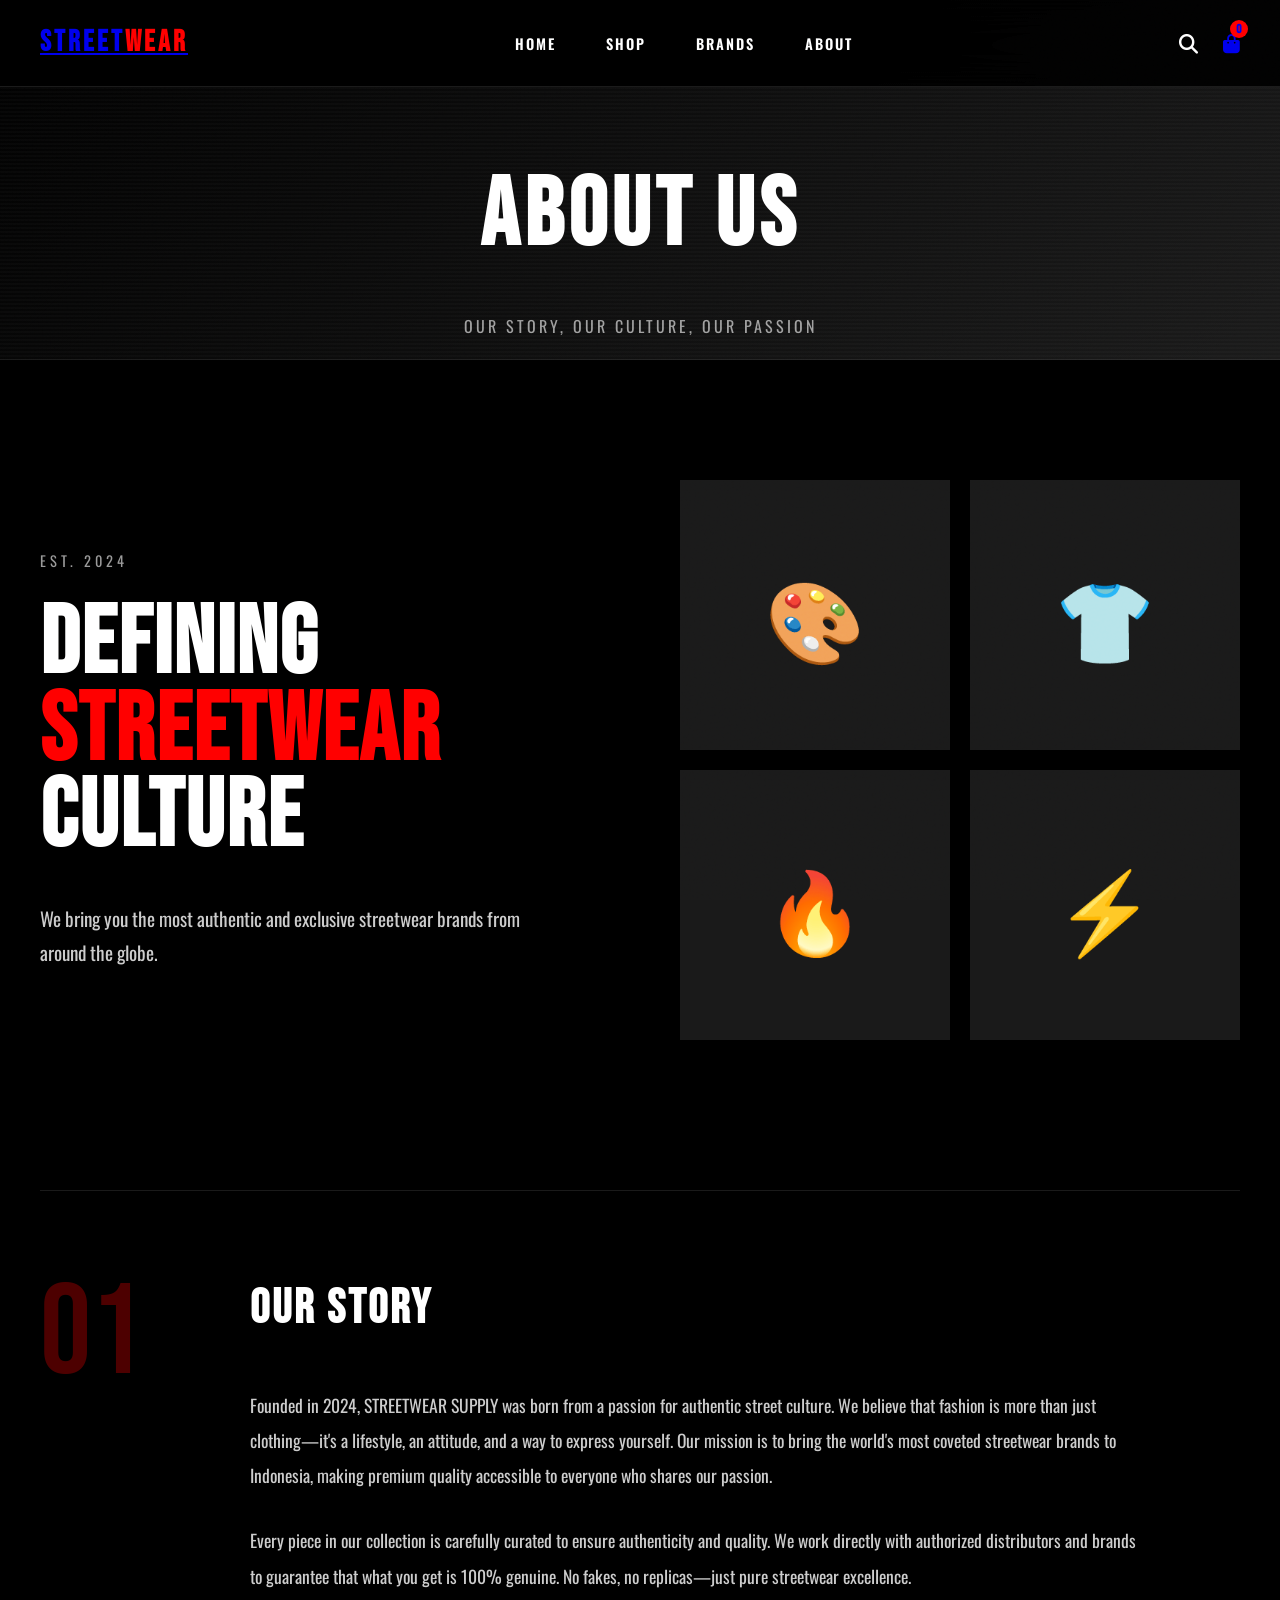
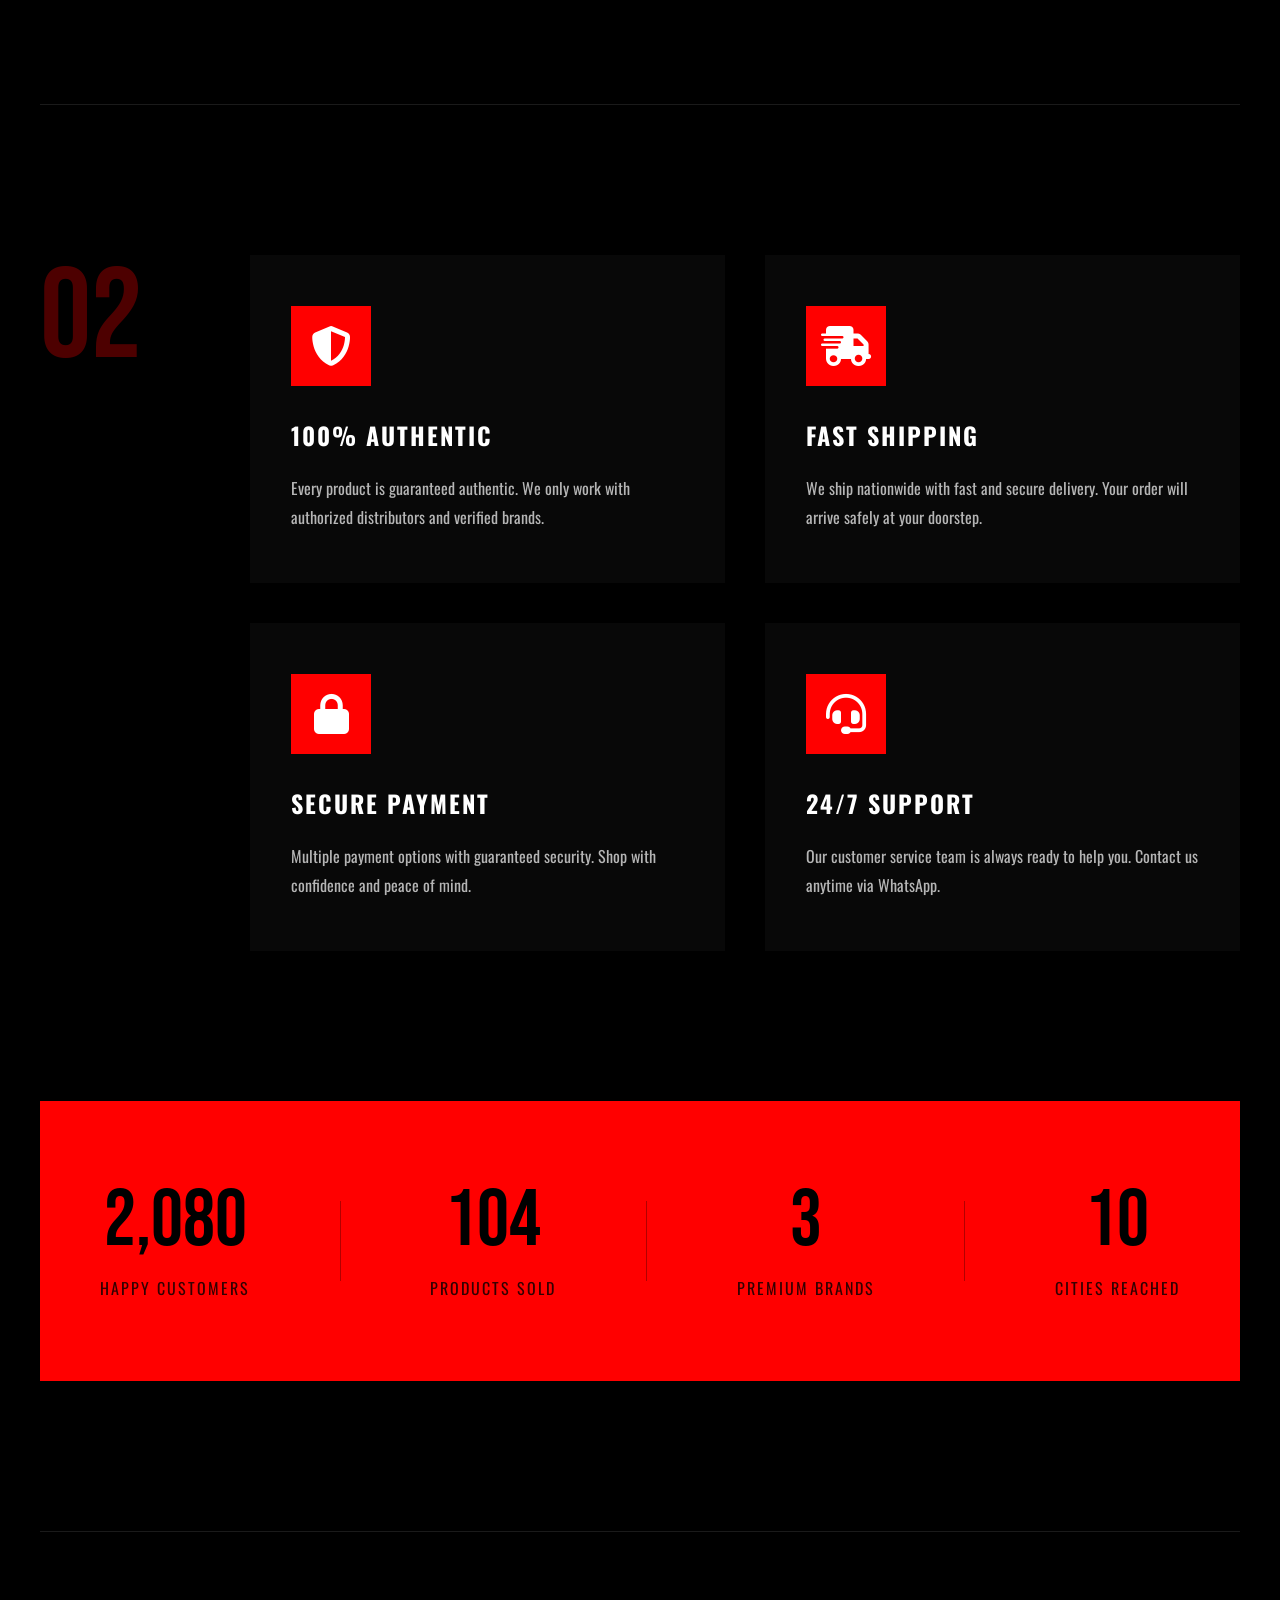
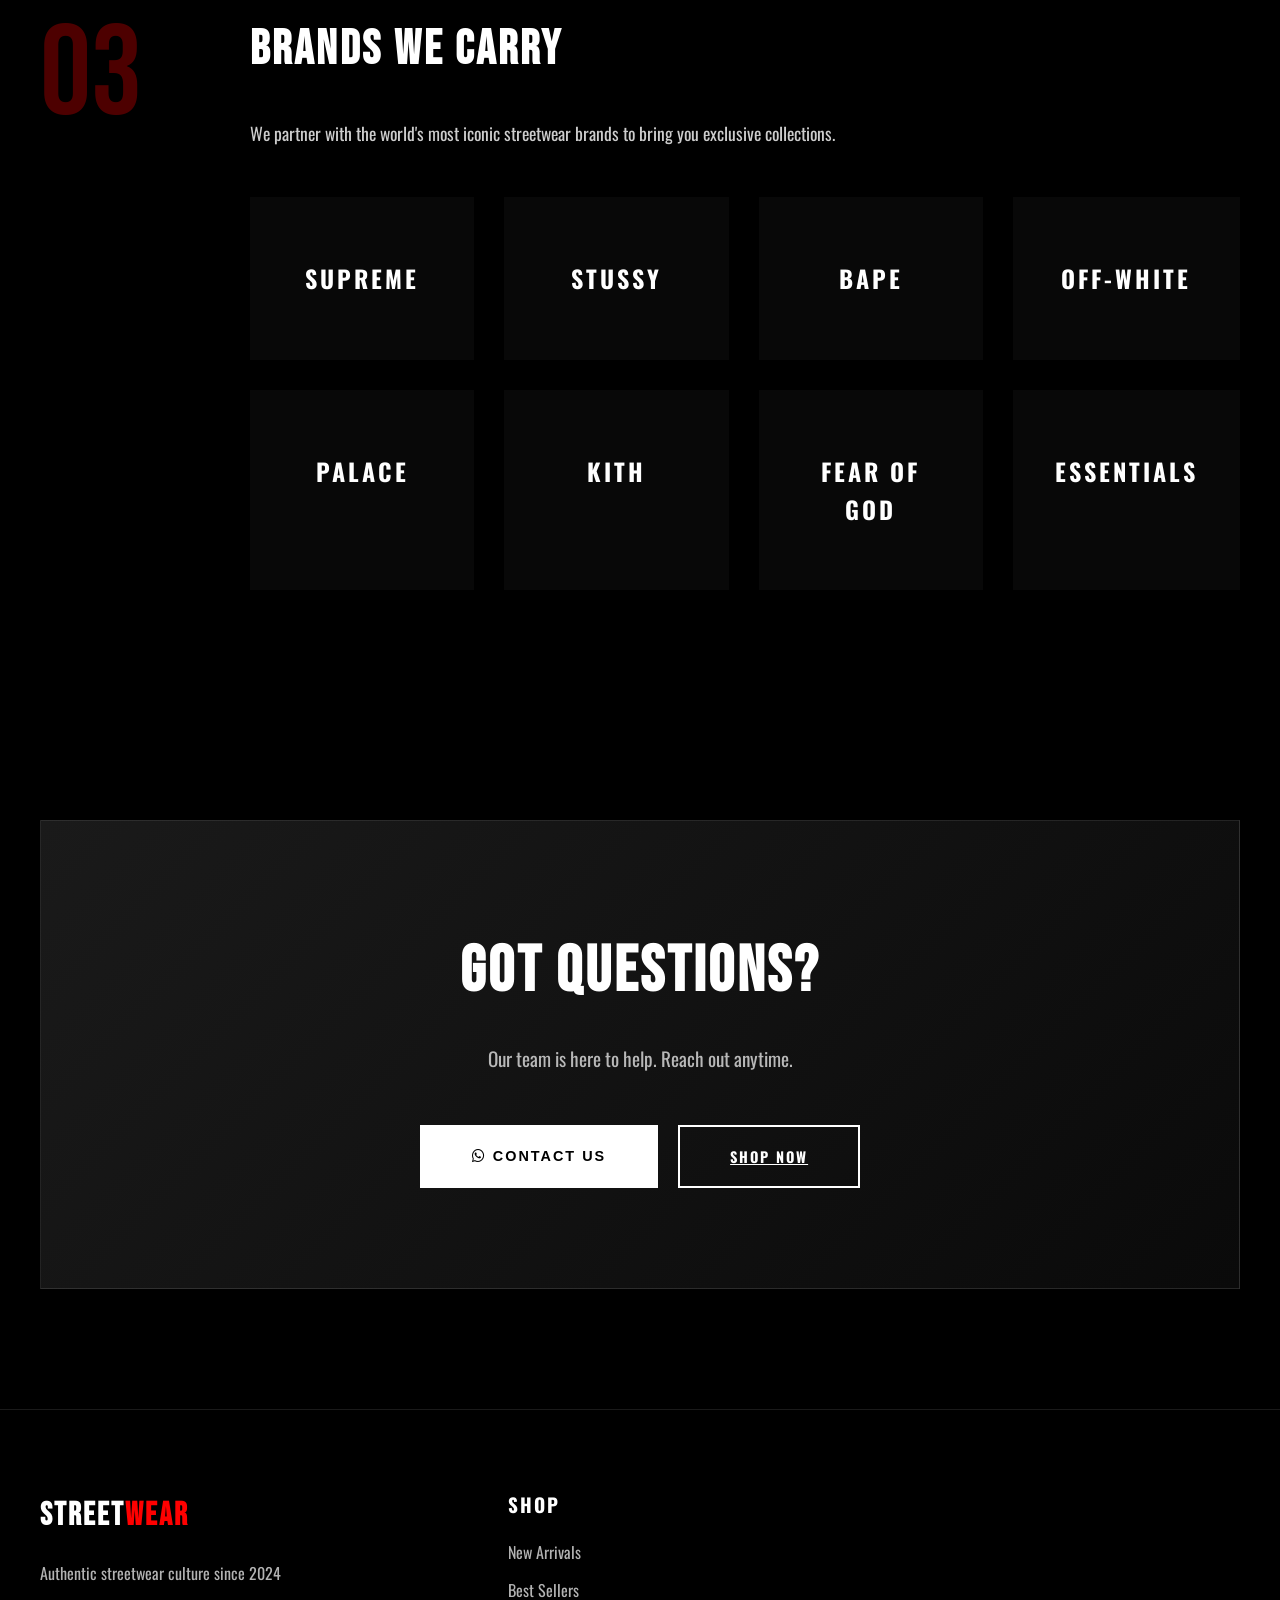
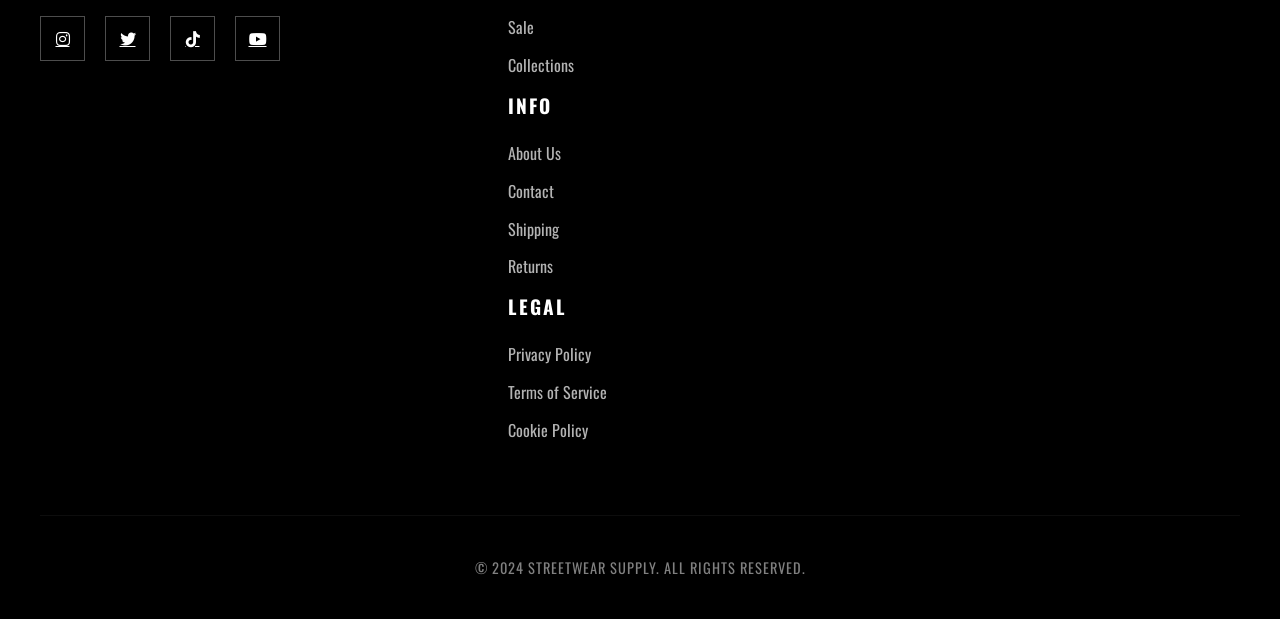
<file: MARKETPLACE- KAOS/about.html>
<!DOCTYPE html>
<html lang="id">
<head>
    <meta charset="UTF-8">
    <meta name="viewport" content="width=device-width, initial-scale=1.0">
    <title>STREETWEAR SUPPLY - About</title>
    <link rel="stylesheet" href="css/style.css">
    <link rel="stylesheet" href="https://cdnjs.cloudflare.com/ajax/libs/font-awesome/6.4.0/css/all.min.css">
    <link href="https://fonts.googleapis.com/css2?family=Anton&family=Bebas+Neue&family=Oswald:wght@400;700&display=swap" rel="stylesheet">
</head>
<body>

    <div class="main-website active">
        <div class="grain-overlay"></div>

        <!-- NAVBAR -->
        <nav class="navbar scrolled">
            <div class="nav-container">
                <div class="nav-logo">
                    <a href="index.html"><h1>STREET<span>WEAR</span></h1></a>
                </div>
                <div class="nav-links">
                    <a href="index.html" class="nav-link">HOME</a>
                    <a href="shop.html" class="nav-link">SHOP</a>
                    <a href="brands.html" class="nav-link">BRANDS</a>
                    <a href="about.html" class="nav-link active">ABOUT</a>
                </div>
                <div class="nav-actions">
                    <div class="search-trigger" onclick="toggleSearch()">
                        <i class="fas fa-search"></i>
                    </div>
                    <a href="cart.html" class="cart-trigger">
                        <i class="fas fa-shopping-bag"></i>
                        <span class="cart-badge" id="cartCount">0</span>
                    </a>
                    <div class="menu-burger" onclick="toggleMobileMenu()">
                        <span></span>
                        <span></span>
                        <span></span>
                    </div>
                </div>
            </div>
        </nav>

        <!-- MOBILE MENU -->
        <div class="mobile-menu" id="mobileMenu">
            <a href="index.html" class="mobile-link">HOME</a>
            <a href="shop.html" class="mobile-link">SHOP</a>
            <a href="brands.html" class="mobile-link">BRANDS</a>
            <a href="about.html" class="mobile-link active">ABOUT</a>
        </div>

        <!-- SEARCH OVERLAY -->
        <div class="search-overlay" id="searchOverlay">
            <button class="search-close" onclick="toggleSearch()">
                <i class="fas fa-times"></i>
            </button>
            <div class="search-content">
                <input type="text" id="searchInput" 
                       placeholder="SEARCH PRODUCTS..." 
                       autocomplete="off">
                <div class="search-results" id="searchResults"></div>
            </div>
        </div>

        <!-- PAGE HEADER -->
        <section class="page-header">
            <div class="page-header-content">
                <h1>ABOUT US</h1>
                <p>Our story, our culture, our passion</p>
            </div>
        </section>

        <!-- ABOUT SECTION -->
        <section class="about-section">
            <div class="about-container">

                <!-- About Hero -->
                <div class="about-hero">
                    <div class="about-hero-content">
                        <div class="about-label">EST. 2024</div>
                        <h2 class="about-title">
                            <span>DEFINING</span>
                            <span>STREETWEAR</span>
                            <span>CULTURE</span>
                        </h2>
                        <p class="about-subtitle">
                            We bring you the most authentic and exclusive 
                            streetwear brands from around the globe.
                        </p>
                    </div>
                    <div class="about-hero-image">
                        <div class="about-image-grid">
                            <div class="about-img-item">🎨</div>
                            <div class="about-img-item">👕</div>
                            <div class="about-img-item">🔥</div>
                            <div class="about-img-item">⚡</div>
                        </div>
                    </div>
                </div>

                <!-- About Story -->
                <div class="about-story">
                    <div class="story-number">01</div>
                    <div class="story-content">
                        <h3>OUR STORY</h3>
                        <p>
                            Founded in 2024, STREETWEAR SUPPLY was born from a passion 
                            for authentic street culture. We believe that fashion is more 
                            than just clothing—it's a lifestyle, an attitude, and a way 
                            to express yourself. Our mission is to bring the world's most 
                            coveted streetwear brands to Indonesia, making premium quality 
                            accessible to everyone who shares our passion.
                        </p>
                        <p>
                            Every piece in our collection is carefully curated to ensure 
                            authenticity and quality. We work directly with authorized 
                            distributors and brands to guarantee that what you get is 
                            100% genuine. No fakes, no replicas—just pure streetwear 
                            excellence.
                        </p>
                    </div>
                </div>

                <!-- About Values -->
                <div class="about-values">
                    <div class="story-number">02</div>
                    <div class="values-grid">
                        <div class="value-item">
                            <div class="value-icon">
                                <i class="fas fa-shield-alt"></i>
                            </div>
                            <h4>100% AUTHENTIC</h4>
                            <p>Every product is guaranteed authentic. 
                               We only work with authorized distributors 
                               and verified brands.</p>
                        </div>
                        <div class="value-item">
                            <div class="value-icon">
                                <i class="fas fa-shipping-fast"></i>
                            </div>
                            <h4>FAST SHIPPING</h4>
                            <p>We ship nationwide with fast and secure 
                               delivery. Your order will arrive safely 
                               at your doorstep.</p>
                        </div>
                        <div class="value-item">
                            <div class="value-icon">
                                <i class="fas fa-lock"></i>
                            </div>
                            <h4>SECURE PAYMENT</h4>
                            <p>Multiple payment options with guaranteed 
                               security. Shop with confidence and 
                               peace of mind.</p>
                        </div>
                        <div class="value-item">
                            <div class="value-icon">
                                <i class="fas fa-headset"></i>
                            </div>
                            <h4>24/7 SUPPORT</h4>
                            <p>Our customer service team is always ready 
                               to help you. Contact us anytime 
                               via WhatsApp.</p>
                        </div>
                    </div>
                </div>

                <!-- About Stats -->
                <div class="about-stats">
                    <div class="stat-item">
                        <div class="stat-number" data-count="10000">0</div>
                        <div class="stat-label">Happy Customers</div>
                    </div>
                    <div class="stat-divider"></div>
                    <div class="stat-item">
                        <div class="stat-number" data-count="500">0</div>
                        <div class="stat-label">Products Sold</div>
                    </div>
                    <div class="stat-divider"></div>
                    <div class="stat-item">
                        <div class="stat-number" data-count="15">0</div>
                        <div class="stat-label">Premium Brands</div>
                    </div>
                    <div class="stat-divider"></div>
                    <div class="stat-item">
                        <div class="stat-number" data-count="50">0</div>
                        <div class="stat-label">Cities Reached</div>
                    </div>
                </div>

                <!-- About Brands List -->
                <div class="about-brands-list">
                    <div class="story-number">03</div>
                    <div class="brands-list-content">
                        <h3>BRANDS WE CARRY</h3>
                        <p>We partner with the world's most iconic 
                           streetwear brands to bring you exclusive 
                           collections.</p>
                        <div class="brands-logos">
                            <div class="brand-logo-item" 
                                 onclick="window.location='shop.html?brand=Supreme'">
                                SUPREME
                            </div>
                            <div class="brand-logo-item"
                                 onclick="window.location='shop.html?brand=Stussy'">
                                STUSSY
                            </div>
                            <div class="brand-logo-item"
                                 onclick="window.location='shop.html?brand=Bape'">
                                BAPE
                            </div>
                            <div class="brand-logo-item"
                                 onclick="window.location='shop.html?brand=Off-White'">
                                OFF-WHITE
                            </div>
                            <div class="brand-logo-item">PALACE</div>
                            <div class="brand-logo-item">KITH</div>
                            <div class="brand-logo-item">FEAR OF GOD</div>
                            <div class="brand-logo-item">ESSENTIALS</div>
                        </div>
                    </div>
                </div>

                <!-- About CTA -->
                <div class="about-cta">
                    <h3>GOT QUESTIONS?</h3>
                    <p>Our team is here to help. Reach out anytime.</p>
                    <div class="about-cta-buttons">
                        <button class="btn-primary" 
                                onclick="contactWhatsApp()">
                            <i class="fab fa-whatsapp"></i> CONTACT US
                        </button>
                        <a href="shop.html" class="btn-outline">
                            SHOP NOW
                        </a>
                    </div>
                </div>

            </div>
        </section>

        <!-- FOOTER -->
        <footer class="footer">
            <div class="footer-main">
                <div class="footer-brand">
                    <h2>STREET<span>WEAR</span></h2>
                    <p>Authentic streetwear culture since 2024</p>
                    <div class="footer-socials">
                        <a href="#"><i class="fab fa-instagram"></i></a>
                        <a href="#"><i class="fab fa-twitter"></i></a>
                        <a href="#"><i class="fab fa-tiktok"></i></a>
                        <a href="#"><i class="fab fa-youtube"></i></a>
                    </div>
                </div>
                <div class="footer-links">
                    <div class="footer-column">
                        <h4>SHOP</h4>
                        <a href="shop.html">New Arrivals</a>
                        <a href="shop.html">Best Sellers</a>
                        <a href="shop.html">Sale</a>
                        <a href="brands.html">Collections</a>
                    </div>
                    <div class="footer-column">
                        <h4>INFO</h4>
                        <a href="about.html">About Us</a>
                        <a href="#" onclick="contactWhatsApp()">Contact</a>
                        <a href="#">Shipping</a>
                        <a href="#">Returns</a>
                    </div>
                    <div class="footer-column">
                        <h4>LEGAL</h4>
                        <a href="#">Privacy Policy</a>
                        <a href="#">Terms of Service</a>
                        <a href="#">Cookie Policy</a>
                    </div>
                </div>
            </div>
            <div class="footer-bottom">
                <p>&copy; 2024 STREETWEAR SUPPLY. ALL RIGHTS RESERVED.</p>
            </div>
        </footer>

    </div>

    <script src="js/config.js"></script>
    <script src="js/main.js"></script>
</body>
</html>
</file>
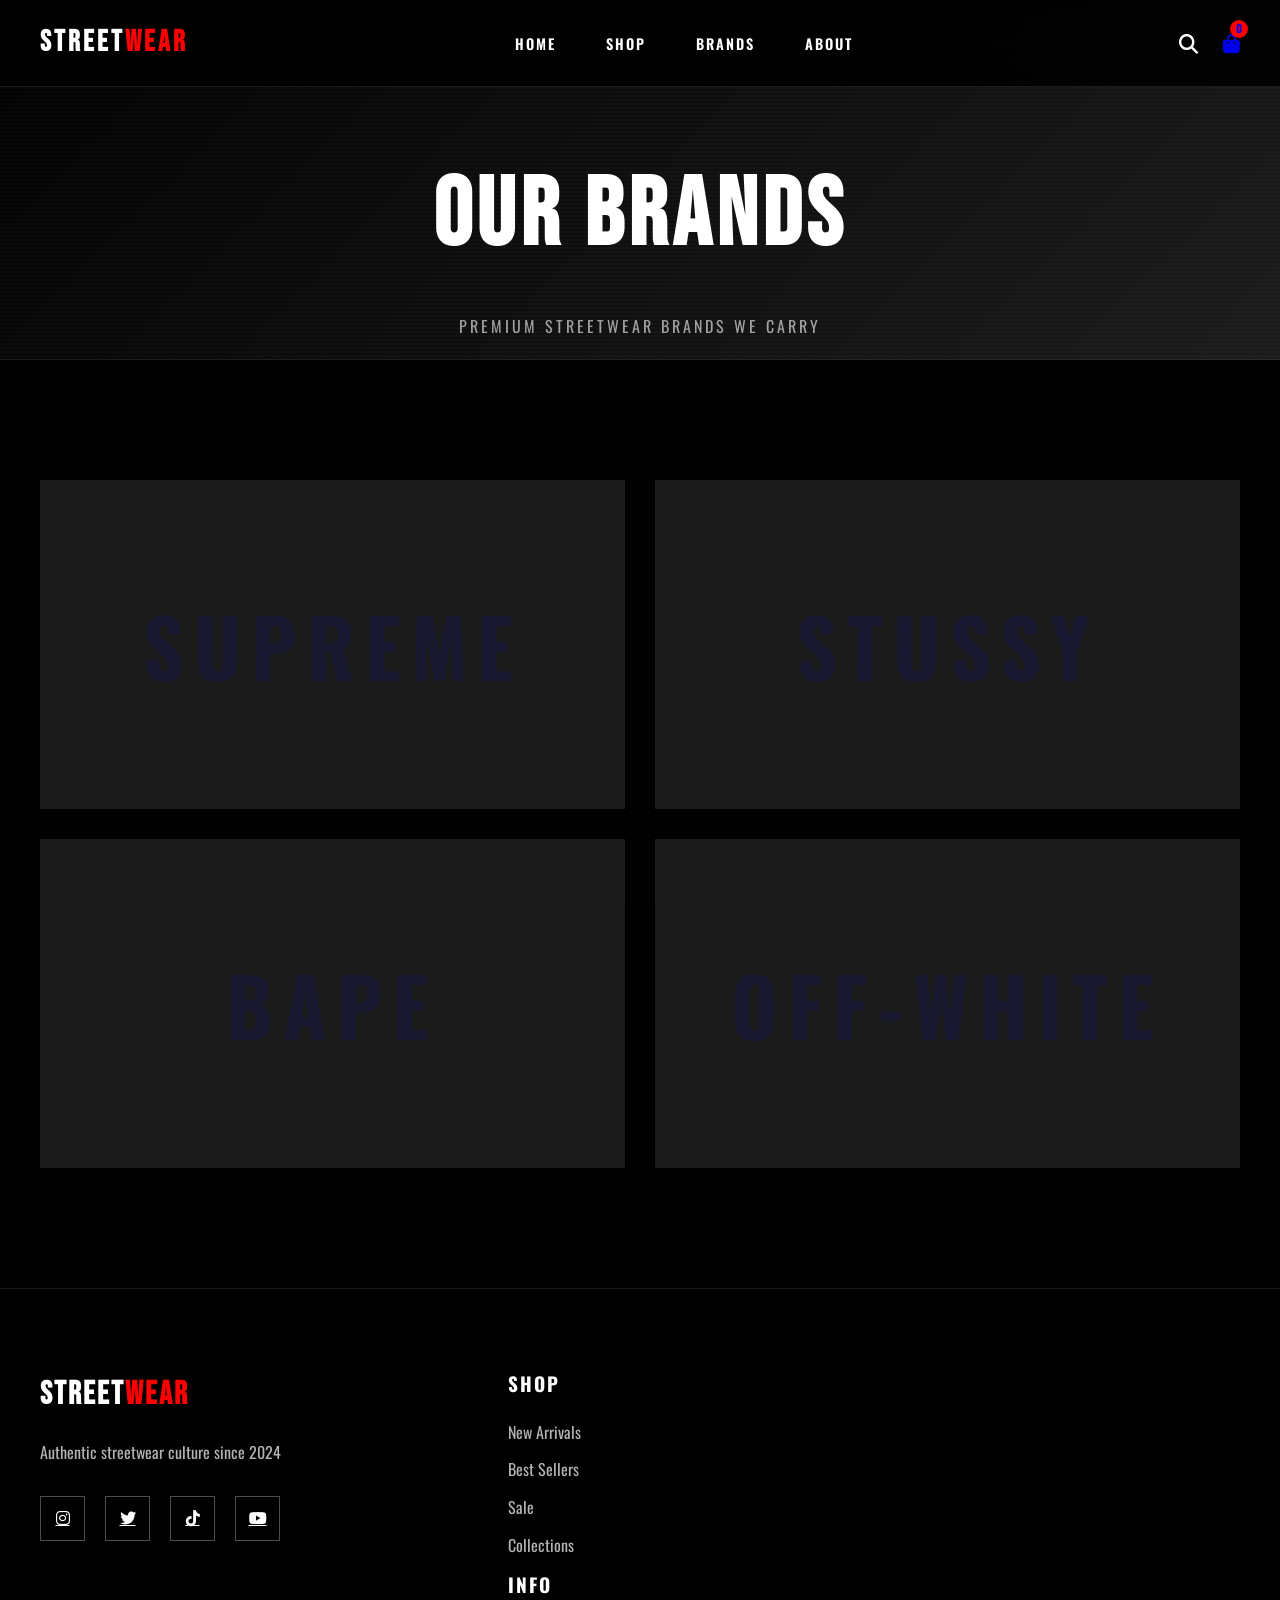
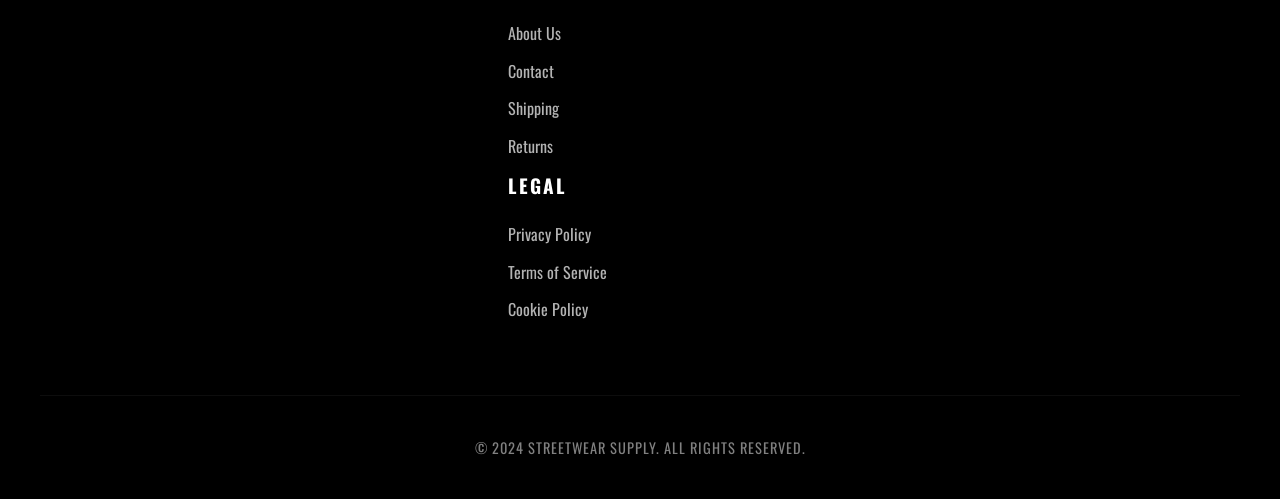
<file: MARKETPLACE- KAOS/brands.html>
<!DOCTYPE html>
<html lang="id">
<head>
    <meta charset="UTF-8">
    <meta name="viewport" content="width=device-width, initial-scale=1.0">
    <title>STREETWEAR SUPPLY - Brands</title>
    <link rel="stylesheet" href="css/style.css">
    <link rel="stylesheet" href="https://cdnjs.cloudflare.com/ajax/libs/font-awesome/6.4.0/css/all.min.css">
    <link href="https://fonts.googleapis.com/css2?family=Anton&family=Bebas+Neue&family=Oswald:wght@400;700&display=swap" rel="stylesheet">
</head>
<body>

    <div class="main-website active">
        <div class="grain-overlay"></div>
        
        <!-- NAVBAR -->
        <nav class="navbar scrolled">
            <div class="nav-container">
                <div class="nav-logo">
                    <h1>STREET<span>WEAR</span></h1>
                </div>
                <div class="nav-links">
                    <a href="index.html" class="nav-link">HOME</a>
                    <a href="shop.html" class="nav-link">SHOP</a>
                    <a href="brands.html" class="nav-link active">BRANDS</a>
                    <a href="about.html" class="nav-link">ABOUT</a>
                </div>
                <div class="nav-actions">
                    <div class="search-trigger" onclick="toggleSearch()">
                        <i class="fas fa-search"></i>
                    </div>
                    <a href="cart.html" class="cart-trigger">
                        <i class="fas fa-shopping-bag"></i>
                        <span class="cart-badge" id="cartCount">0</span>
                    </a>
                    <div class="menu-burger" onclick="toggleMobileMenu()">
                        <span></span>
                        <span></span>
                        <span></span>
                    </div>
                </div>
            </div>
        </nav>

        <!-- SEARCH OVERLAY -->
        <div class="search-overlay" id="searchOverlay">
            <button class="search-close" onclick="toggleSearch()">
                <i class="fas fa-times"></i>
            </button>
            <div class="search-content">
                <input type="text" id="searchInput" placeholder="SEARCH PRODUCTS..." autocomplete="off">
                <div class="search-results" id="searchResults"></div>
            </div>
        </div>

        <!-- PAGE HEADER -->
        <section class="page-header">
            <div class="page-header-content">
                <h1>OUR BRANDS</h1>
                <p>Premium streetwear brands we carry</p>
            </div>
        </section>

        <!-- BRANDS SHOWCASE -->
       <section class="brands-section">
    <div class="brands-grid">
        <a href="shop.html?brand=Supreme" class="brand-item" data-brand="supreme">
            <div class="brand-bg">SUPREME</div>
            <div class="brand-overlay">
                <h3>SUPREME</h3>
                <span>VIEW COLLECTION</span>
            </div>
        </a>
        <a href="shop.html?brand=Stussy" class="brand-item" data-brand="stussy">
            <div class="brand-bg">STUSSY</div>
            <div class="brand-overlay">
                <h3>STUSSY</h3>
                <span>VIEW COLLECTION</span>
            </div>
        </a>
        <a href="shop.html?brand=Bape" class="brand-item" data-brand="bape">
            <div class="brand-bg">BAPE</div>
            <div class="brand-overlay">
                <h3>A BATHING APE</h3>
                <span>VIEW COLLECTION</span>
            </div>
        </a>
        <a href="shop.html?brand=Off-White" class="brand-item" data-brand="offwhite">
            <div class="brand-bg">OFF-WHITE</div>
            <div class="brand-overlay">
                <h3>OFF-WHITE</h3>
                <span>VIEW COLLECTION</span>
            </div>
        </a>
    </div>
    <a href="brands.html?selected=Supreme&page=1" class="brand-item" data-brand="supreme">
    <!-- content -->
</a>

<a href="brands.html?selected=Stussy&page=1" class="brand-item" data-brand="stussy">
    <!-- content -->
</a>

<a href="brands.html?selected=Bape&page=1" class="brand-item" data-brand="bape">
    <!-- content -->
</a>

<a href="brands.html?selected=Off-White&page=1" class="brand-item" data-brand="offwhite">
    <!-- content -->
</a>
    <!-- SELECTED BRAND PRODUCTS -->
    <div class="brand-products-section" id="brandProductsSection" style="display:none;">
        <div class="section-header">
            <h2 class="section-title" id="selectedBrandTitle">BRAND</h2>
            <div class="section-line"></div>
        </div>
        
        <div class="products-container">
            <div class="products-grid" id="brandProductsGrid"></div>
            <div class="pagination" id="brandPagination"></div>
        </div>
    </div>
</section>

        <!-- FOOTER -->
        <footer class="footer">
            <div class="footer-main">
                <div class="footer-brand">
                    <h2>STREET<span>WEAR</span></h2>
                    <p>Authentic streetwear culture since 2024</p>
                    <div class="footer-socials">
                        <a href="#"><i class="fab fa-instagram"></i></a>
                        <a href="#"><i class="fab fa-twitter"></i></a>
                        <a href="#"><i class="fab fa-tiktok"></i></a>
                        <a href="#"><i class="fab fa-youtube"></i></a>
                    </div>
                </div>
                <div class="footer-links">
                    <div class="footer-column">
                        <h4>SHOP</h4>
                        <a href="shop.html">New Arrivals</a>
                        <a href="shop.html">Best Sellers</a>
                        <a href="shop.html">Sale</a>
                        <a href="brands.html">Collections</a>
                    </div>
                    <div class="footer-column">
                        <h4>INFO</h4>
                        <a href="about.html">About Us</a>
                        <a href="#" onclick="contactWhatsApp()">Contact</a>
                        <a href="#">Shipping</a>
                        <a href="#">Returns</a>
                    </div>
                    <div class="footer-column">
                        <h4>LEGAL</h4>
                        <a href="#">Privacy Policy</a>
                        <a href="#">Terms of Service</a>
                        <a href="#">Cookie Policy</a>
                    </div>
                </div>
            </div>
            <div class="footer-bottom">
                <p>&copy; 2024 STREETWEAR SUPPLY. ALL RIGHTS RESERVED.</p>
            </div>
        </footer>

    </div>

    <script src="js/config.js"></script>
    <script src="js/main.js"></script>
</body>
</html>
</file>
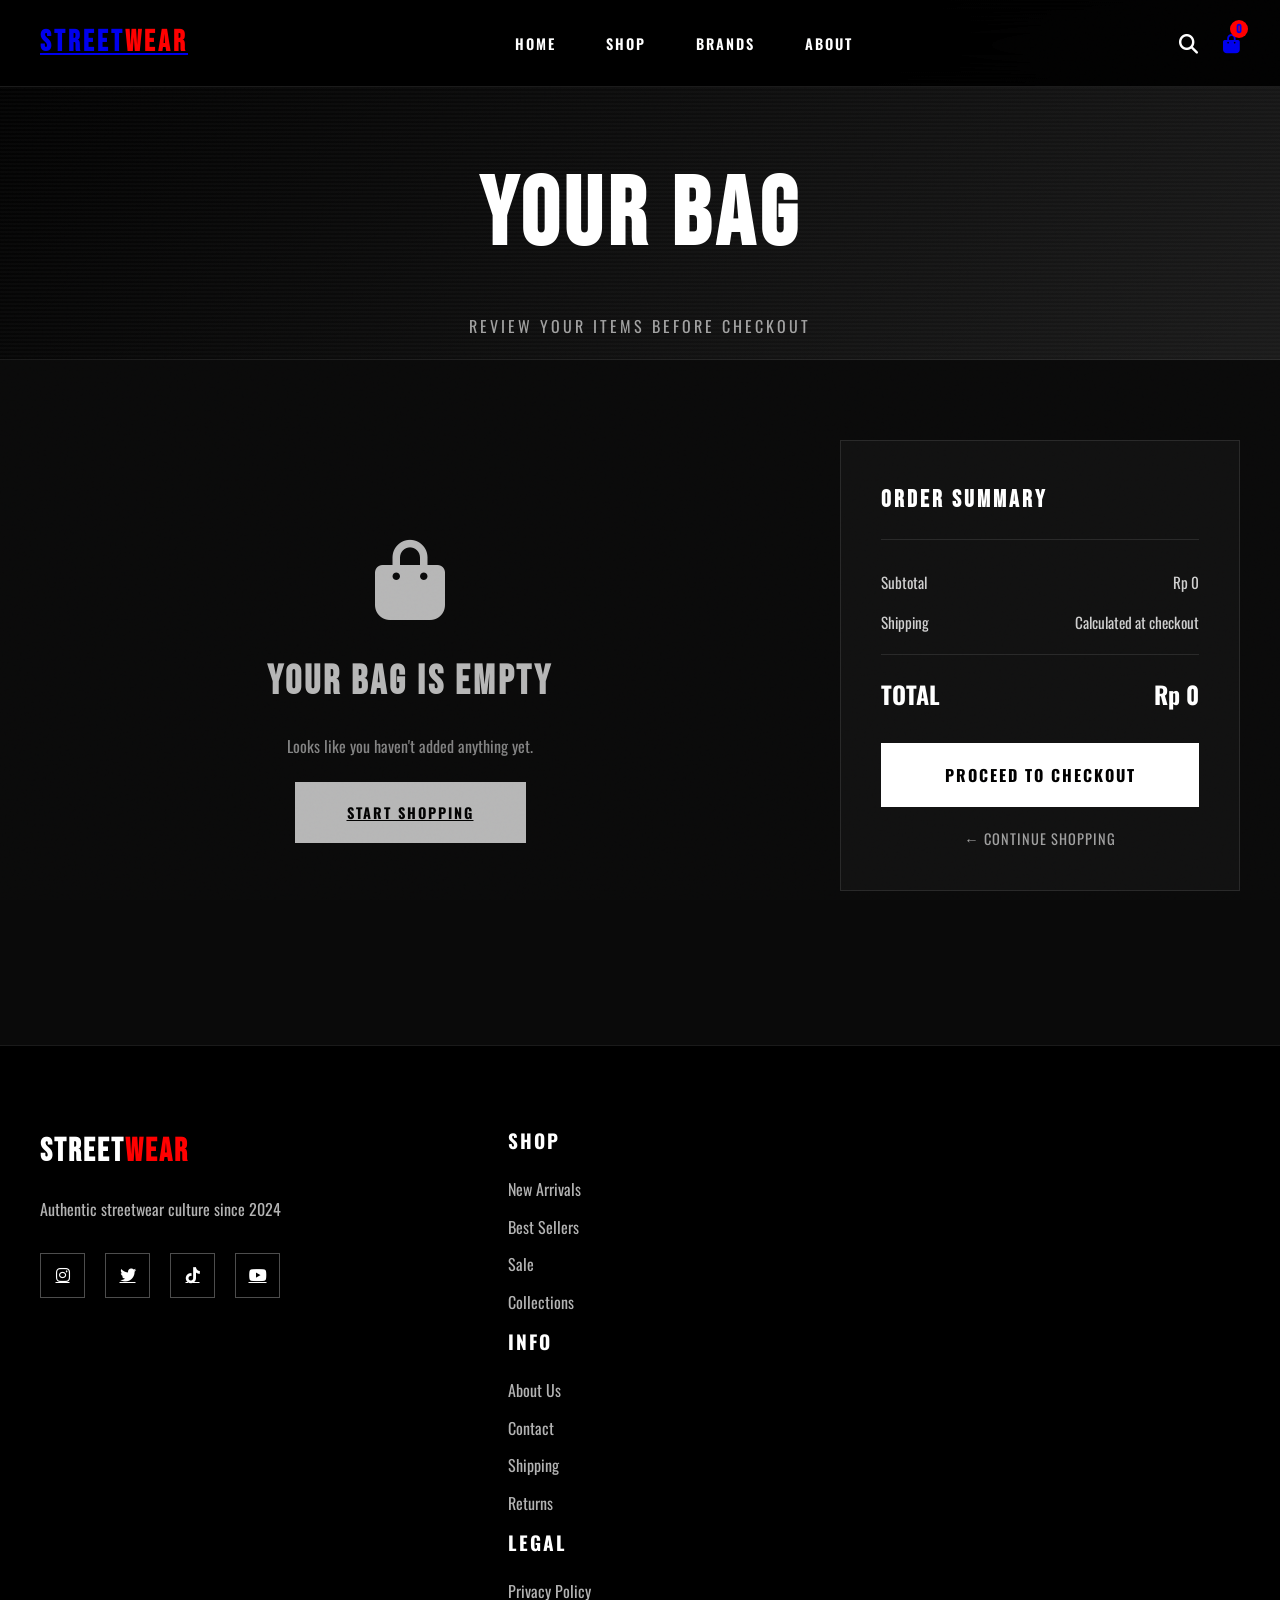
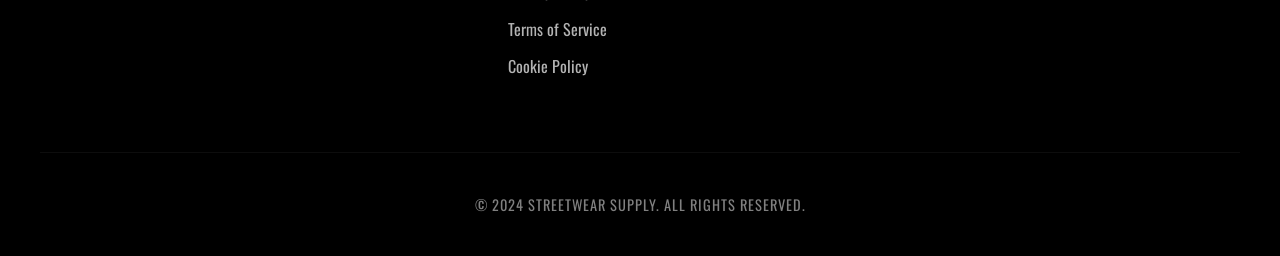
<file: MARKETPLACE- KAOS/cart.html>
<!DOCTYPE html>
<html lang="id">
<head>
    <meta charset="UTF-8">
    <meta name="viewport" content="width=device-width, initial-scale=1.0">
    <title>STREETWEAR SUPPLY - Cart</title>
    <link rel="stylesheet" href="css/style.css">
    <link rel="stylesheet" href="https://cdnjs.cloudflare.com/ajax/libs/font-awesome/6.4.0/css/all.min.css">
    <link href="https://fonts.googleapis.com/css2?family=Anton&family=Bebas+Neue&family=Oswald:wght@400;700&display=swap" rel="stylesheet">
</head>
<body>

    <div class="main-website active">
        <div class="grain-overlay"></div>

        <!-- NAVBAR -->
        <nav class="navbar scrolled">
            <div class="nav-container">
                <div class="nav-logo">
                    <a href="index.html"><h1>STREET<span>WEAR</span></h1></a>
                </div>
                <div class="nav-links">
                    <a href="index.html" class="nav-link">HOME</a>
                    <a href="shop.html" class="nav-link">SHOP</a>
                    <a href="brands.html" class="nav-link">BRANDS</a>
                    <a href="about.html" class="nav-link">ABOUT</a>
                </div>
                <div class="nav-actions">
                    <div class="search-trigger" onclick="toggleSearch()">
                        <i class="fas fa-search"></i>
                    </div>
                    <a href="cart.html" class="cart-trigger">
                        <i class="fas fa-shopping-bag"></i>
                        <span class="cart-badge" id="cartCount">0</span>
                    </a>
                    <div class="menu-burger" onclick="toggleMobileMenu()">
                        <span></span>
                        <span></span>
                        <span></span>
                    </div>
                </div>
            </div>
        </nav>

        <!-- MOBILE MENU -->
        <div class="mobile-menu" id="mobileMenu">
            <a href="index.html" class="mobile-link">HOME</a>
            <a href="shop.html" class="mobile-link">SHOP</a>
            <a href="brands.html" class="mobile-link">BRANDS</a>
            <a href="about.html" class="mobile-link">ABOUT</a>
        </div>

        <!-- SEARCH OVERLAY -->
        <div class="search-overlay" id="searchOverlay">
            <button class="search-close" onclick="toggleSearch()">
                <i class="fas fa-times"></i>
            </button>
            <div class="search-content">
                <input type="text" id="searchInput" 
                       placeholder="SEARCH PRODUCTS..." 
                       autocomplete="off">
                <div class="search-results" id="searchResults"></div>
            </div>
        </div>

        <!-- PAGE HEADER -->
        <section class="page-header">
            <div class="page-header-content">
                <h1>YOUR BAG</h1>
                <p>Review your items before checkout</p>
            </div>
        </section>

        <!-- CART SECTION -->
        <section class="cart-page-section">
            <div class="container">
                <div class="cart-page-layout">

                    <!-- Cart Items -->
                    <div class="cart-page-items" id="cartPageItems">
                        <!-- Items generated by JS -->
                    </div>

                    <!-- Cart Summary -->
                    <div class="cart-page-summary">
                        <h3>ORDER SUMMARY</h3>
                        <div class="summary-rows">
                            <div class="summary-row">
                                <span>Subtotal</span>
                                <span id="cartSubtotal">Rp 0</span>
                            </div>
                            <div class="summary-row">
                                <span>Shipping</span>
                                <span>Calculated at checkout</span>
                            </div>
                        </div>
                        <div class="summary-divider"></div>
                        <div class="summary-total-row">
                            <span>TOTAL</span>
                            <span id="cartTotal">Rp 0</span>
                        </div>
                        <button class="checkout-btn" onclick="openCheckout()">
                            PROCEED TO CHECKOUT
                        </button>
                        <a href="shop.html" class="continue-shopping">
                            ← CONTINUE SHOPPING
                        </a>
                    </div>

                </div>
            </div>
        </section>

        <!-- CHECKOUT MODAL -->
        <div class="checkout-modal" id="checkoutModal">
            <div class="modal-overlay" onclick="closeCheckout()"></div>
            <div class="modal-container">
                <button class="modal-close" onclick="closeCheckout()">
                    <i class="fas fa-times"></i>
                </button>
                <div class="checkout-content">
                    <h2 class="checkout-title">CHECKOUT</h2>

                    <!-- Step Indicator -->
                    <div class="step-indicator">
                        <div class="step-dot active" id="dot1">1</div>
                        <div class="step-line"></div>
                        <div class="step-dot" id="dot2">2</div>
                        <div class="step-line"></div>
                        <div class="step-dot" id="dot3">3</div>
                    </div>

                    <!-- STEP 1: Customer Info -->
                    <div class="checkout-step active" id="step1">
                        <h3>SHIPPING INFORMATION</h3>
                        <form id="customerForm" onsubmit="return false;">
                            <div class="form-group">
                                <label>FULL NAME *</label>
                                <input type="text" 
                                       id="customerName" 
                                       required 
                                       placeholder="Enter your full name">
                            </div>
                            <div class="form-group">
                                <label>WHATSAPP NUMBER *</label>
                                <input type="tel" 
                                       id="customerPhone" 
                                       required 
                                       placeholder="08xxxxxxxxxx">
                            </div>
                            <div class="form-group">
                                <label>SHIPPING ADDRESS *</label>
                                <textarea id="customerAddress" 
                                          required 
                                          rows="4"
                                          placeholder="Full address including city & postal code">
                                </textarea>
                            </div>
                            <div class="form-group">
                                <label>ORDER NOTES (OPTIONAL)</label>
                                <textarea id="customerNotes" 
                                          rows="3"
                                          placeholder="Special requests or notes">
                                </textarea>
                            </div>
                            <button type="button" 
                                    class="btn-primary btn-full" 
                                    onclick="goToPayment()">
                                CONTINUE TO PAYMENT →
                            </button>
                        </form>
                    </div>

                    <!-- STEP 2: Payment -->
                    <div class="checkout-step" id="step2">
                        <h3>PAYMENT METHOD</h3>

                        <div class="order-summary-box">
                            <h4>ORDER SUMMARY</h4>
                            <div class="summary-items" id="checkoutItems"></div>
                            <div class="summary-total">
                                <span>TOTAL</span>
                                <span id="checkoutTotal">Rp 0</span>
                            </div>
                        </div>

                        <div class="payment-options">
                            <label class="payment-option">
                                <input type="radio" 
                                       name="payment" 
                                       value="qris" 
                                       onclick="selectPayment('qris')">
                                <div class="payment-card">
                                    <i class="fas fa-qrcode"></i>
                                    <div class="payment-info">
                                        <span class="payment-name">QRIS</span>
                                        <span class="payment-desc">
                                            GoPay, OVO, DANA, ShopeePay
                                        </span>
                                    </div>
                                </div>
                            </label>
                            <label class="payment-option">
                                <input type="radio" 
                                       name="payment" 
                                       value="bank" 
                                       onclick="selectPayment('bank')">
                                <div class="payment-card">
                                    <i class="fas fa-university"></i>
                                    <div class="payment-info">
                                        <span class="payment-name">BANK TRANSFER</span>
                                        <span class="payment-desc">
                                            Direct bank transfer
                                        </span>
                                    </div>
                                </div>
                            </label>
                        </div>

                        <div class="payment-details" id="paymentDetails"></div>
                        <div class="payment-details" id="paymentDetails"></div>

<!-- Tambahkan kode ini di bawahnya -->
<div class="payment-proof" id="paymentProofSection" style="display:none;">
    <h4>BUKTI PEMBAYARAN</h4>
    <p>Upload screenshot bukti pembayaran:</p>
    
    <div class="upload-container">
        <div class="upload-preview" id="proofPreview">
            <i class="fas fa-image"></i>
            <span>No image selected</span>
        </div>
        <label for="paymentProofInput" class="upload-btn">
            <i class="fas fa-upload"></i> PILIH GAMBAR
        </label>
        <input type="file" 
               id="paymentProofInput" 
               accept="image/*" 
               style="display:none;" 
               onchange="previewPaymentProof(event)">
    </div>
    
    <div class="upload-note">
        <i class="fas fa-info-circle"></i>
        <span>Screenshot harus jelas dan menunjukkan bukti transfer</span>
    </div>
</div>
                        <div class="checkout-actions">
                            <button class="back-btn" onclick="backToInfo()">
                                ← BACK
                            </button>
                            <button class="confirm-btn" 
                                    id="confirmPaymentBtn" 
                                    onclick="confirmPayment()" 
                                    disabled>
                                CONFIRM ORDER
                            </button>
                        </div>
                    </div>

                    <!-- STEP 3: Success -->
                    <div class="checkout-step" id="step3">
                        <div class="success-icon">
                            <i class="fas fa-check-circle"></i>
                        </div>
                        <h3>ORDER PLACED!</h3>
                        <div class="order-id-box">
                            <span>Order ID:</span>
                            <strong id="orderId"></strong>
                        </div>
                        <p class="success-message">
                            Thank you for your order! Please complete payment 
                            and send proof via WhatsApp.
                        </p>
                        <button class="whatsapp-btn" onclick="sendToWhatsApp()">
                            <i class="fab fa-whatsapp"></i> 
                            SEND TO WHATSAPP
                        </button>
                        <button class="done-btn" onclick="finishOrder()">
                            CONTINUE SHOPPING
                        </button>
                    </div>

                </div>
            </div>
        </div>

        <!-- FOOTER -->
        <footer class="footer">
            <div class="footer-main">
                <div class="footer-brand">
                    <h2>STREET<span>WEAR</span></h2>
                    <p>Authentic streetwear culture since 2024</p>
                    <div class="footer-socials">
                        <a href="#"><i class="fab fa-instagram"></i></a>
                        <a href="#"><i class="fab fa-twitter"></i></a>
                        <a href="#"><i class="fab fa-tiktok"></i></a>
                        <a href="#"><i class="fab fa-youtube"></i></a>
                    </div>
                </div>
                <div class="footer-links">
                    <div class="footer-column">
                        <h4>SHOP</h4>
                        <a href="shop.html">New Arrivals</a>
                        <a href="shop.html">Best Sellers</a>
                        <a href="shop.html">Sale</a>
                        <a href="brands.html">Collections</a>
                    </div>
                    <div class="footer-column">
                        <h4>INFO</h4>
                        <a href="about.html">About Us</a>
                        <a href="#">Contact</a>
                        <a href="#">Shipping</a>
                        <a href="#">Returns</a>
                    </div>
                    <div class="footer-column">
                        <h4>LEGAL</h4>
                        <a href="#">Privacy Policy</a>
                        <a href="#">Terms of Service</a>
                        <a href="#">Cookie Policy</a>
                    </div>
                </div>
            </div>
            <div class="footer-bottom">
                <p>&copy; 2024 STREETWEAR SUPPLY. ALL RIGHTS RESERVED.</p>
            </div>
        </footer>

    </div>

    <script src="js/config.js"></script>
    <script src="js/main.js"></script>
</body>
</html>
</file>
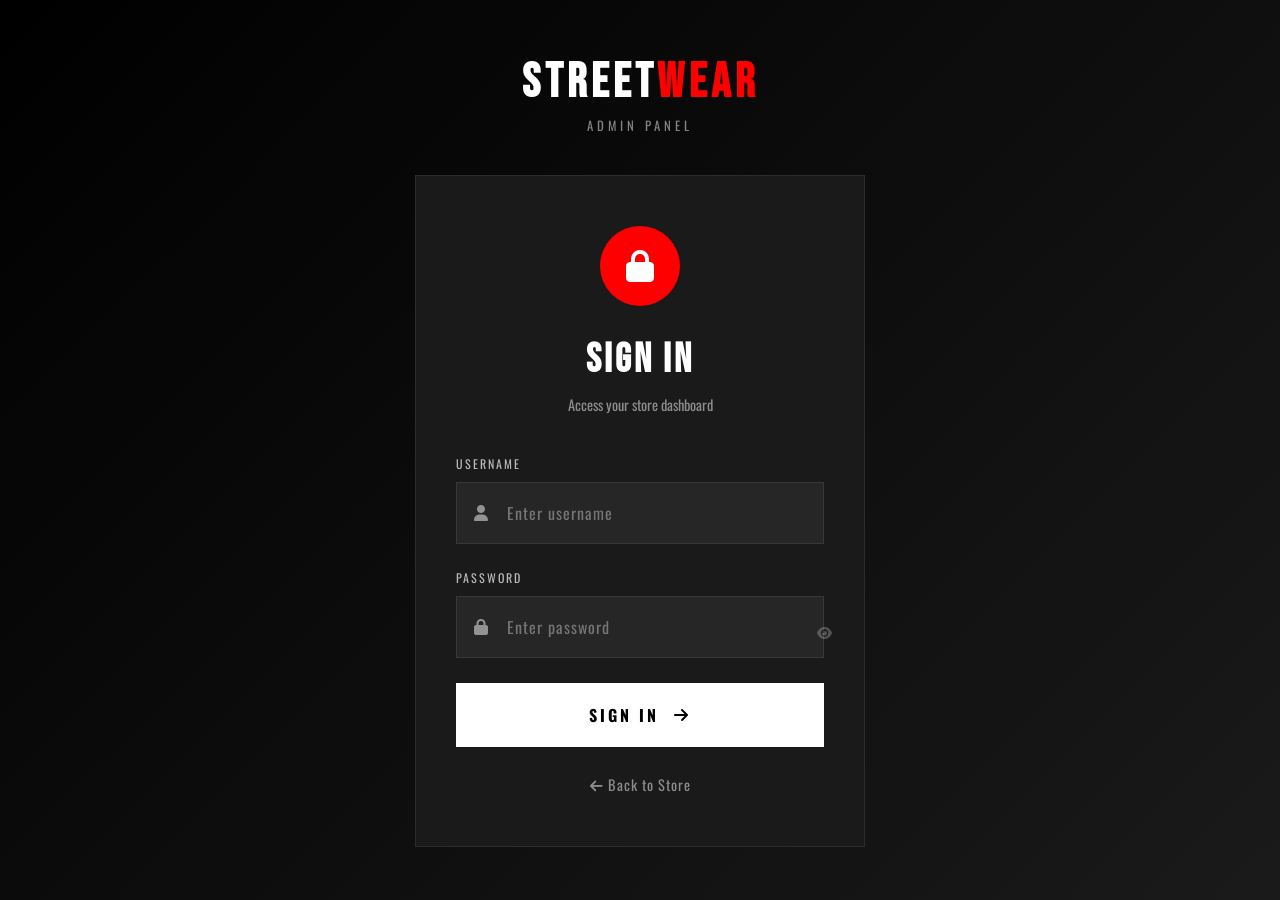
<file: MARKETPLACE- KAOS/admin/dashboard.html>
<!DOCTYPE html>
<html lang="id">
<head>
    <meta charset="UTF-8">
    <meta name="viewport" content="width=device-width, initial-scale=1.0">
    <title>DASHBOARD - STREETWEAR SUPPLY</title>
    <link rel="stylesheet" href="../css/admin.css">
    <link rel="stylesheet" href="https://cdnjs.cloudflare.com/ajax/libs/font-awesome/6.4.0/css/all.min.css">
    <link href="https://fonts.googleapis.com/css2?family=Bebas+Neue&family=Oswald:wght@400;700&display=swap" rel="stylesheet">
</head>
<body class="dashboard-page">

    <!-- SIDEBAR -->
    <aside class="sidebar" id="sidebar">
        <div class="sidebar-brand">
            <h2>STREET<span>WEAR</span></h2>
            <p>Admin Panel</p>
        </div>

        <nav class="sidebar-nav">
            <a href="#" class="sidebar-link active" 
               onclick="showSection('dashboard')">
                <i class="fas fa-chart-bar"></i>
                <span>Dashboard</span>
            </a>
            <a href="#" class="sidebar-link" 
               onclick="showSection('orders')">
                <i class="fas fa-shopping-bag"></i>
                <span>Orders</span>
                <span class="nav-badge" id="newOrderBadge">0</span>
            </a>
            <a href="#" class="sidebar-link" 
               onclick="showSection('products')">
                <i class="fas fa-tshirt"></i>
                <span>Products</span>
            </a>
            <a href="#" class="sidebar-link" 
               onclick="showSection('stock')">
                <i class="fas fa-boxes"></i>
                <span>Stock</span>
            </a>
        </nav>

        <div class="sidebar-footer">
            <a href="../index.html" class="sidebar-link" target="_blank">
                <i class="fas fa-store"></i>
                <span>View Store</span>
            </a>
            <a href="#" class="sidebar-link logout" 
               onclick="handleLogout()">
                <i class="fas fa-sign-out-alt"></i>
                <span>Logout</span>
            </a>
        </div>
    </aside>

    <!-- MAIN CONTENT -->
    <main class="main-content">

        <!-- TOP BAR -->
        <div class="topbar">
            <button class="sidebar-toggle" onclick="toggleSidebar()">
                <i class="fas fa-bars"></i>
            </button>
            <div class="topbar-title" id="pageTitle">Dashboard</div>
            <div class="topbar-actions">
                <div class="admin-profile">
                    <i class="fas fa-user-circle"></i>
                    <span>Admin</span>
                </div>
            </div>
        </div>

        <!-- DASHBOARD SECTION -->
        <section class="section active" id="section-dashboard">

            <div class="stats-grid">
                <div class="stat-card">
                    <div class="stat-icon orange">
                        <i class="fas fa-shopping-bag"></i>
                    </div>
                    <div class="stat-info">
                        <div class="stat-number" id="totalOrders">0</div>
                        <div class="stat-label">Total Orders</div>
                    </div>
                </div>
                <div class="stat-card">
                    <div class="stat-icon green">
                        <i class="fas fa-check-circle"></i>
                    </div>
                    <div class="stat-info">
                        <div class="stat-number" id="confirmedOrders">0</div>
                        <div class="stat-label">Confirmed</div>
                    </div>
                </div>
                <div class="stat-card">
                    <div class="stat-icon yellow">
                        <i class="fas fa-clock"></i>
                    </div>
                    <div class="stat-info">
                        <div class="stat-number" id="pendingOrders">0</div>
                        <div class="stat-label">Pending</div>
                    </div>
                </div>
                <div class="stat-card">
                    <div class="stat-icon blue">
                        <i class="fas fa-tshirt"></i>
                    </div>
                    <div class="stat-info">
                        <div class="stat-number" id="totalProducts">0</div>
                        <div class="stat-label">Products</div>
                    </div>
                </div>
            </div>

            <!-- Recent Orders -->
            <div class="card">
                <div class="card-header">
                    <h3>RECENT ORDERS</h3>
                    <button class="btn-sm" onclick="showSection('orders')">
                        View All
                    </button>
                </div>
                <div class="table-wrapper">
                    <table class="data-table" id="recentOrdersTable">
                        <thead>
                            <tr>
                                <th>Order ID</th>
                                <th>Customer</th>
                                <th>Total</th>
                                <th>Payment</th>
                                <th>Status</th>
                                <th>Action</th>
                            </tr>
                        </thead>
                        <tbody id="recentOrdersBody">
                        </tbody>
                    </table>
                </div>
            </div>

        </section>

        <!-- ORDERS SECTION -->
        <section class="section" id="section-orders">

            <div class="section-header-bar">
                <h2>ALL ORDERS</h2>
                <div class="filter-tabs">
                    <button class="tab-btn active" 
                            onclick="filterOrders('all', this)">
                        All
                    </button>
                    <button class="tab-btn" 
                            onclick="filterOrders('pending', this)">
                        Pending
                    </button>
                    <button class="tab-btn" 
                            onclick="filterOrders('confirmed', this)">
                        Confirmed
                    </button>
                    <button class="tab-btn" 
                            onclick="filterOrders('shipped', this)">
                        Shipped
                    </button>
                    <button class="tab-btn" 
                            onclick="filterOrders('done', this)">
                        Done
                    </button>
                </div>
            </div>

            <div class="card">
                <div class="table-wrapper">
                    <table class="data-table">
                        <thead>
                            <tr>
                                <th>Order ID</th>
                                <th>Customer</th>
                                <th>Items</th>
                                <th>Total</th>
                                <th>Payment</th>
                                <th>Date</th>
                                <th>Status</th>
                                <th>Action</th>
                            </tr>
                        </thead>
                        <tbody id="ordersTableBody">
                        </tbody>
                    </table>
                </div>
            </div>

        </section>

        <!-- PRODUCTS SECTION -->
        <section class="section" id="section-products">

            <div class="section-header-bar">
                <h2>PRODUCTS</h2>
                <button class="btn-primary-admin" 
                        onclick="openAddProduct()">
                    <i class="fas fa-plus"></i> ADD PRODUCT
                </button>
            </div>

            <div class="card">
                <div class="table-wrapper">
                    <table class="data-table">
                        <thead>
                            <tr>
                                <th>Product</th>
                                <th>Brand</th>
                                <th>Price</th>
                                <th>Stock</th>
                                <th>Status</th>
                                <th>Action</th>
                            </tr>
                        </thead>
                        <tbody id="productsTableBody">
                        </tbody>
                    </table>
                </div>
            </div>

        </section>

        <!-- STOCK SECTION -->
        <section class="section" id="section-stock">

            <div class="section-header-bar">
                <h2>STOCK MANAGEMENT</h2>
            </div>

            <div class="card">
                <div class="table-wrapper">
                    <table class="data-table">
                        <thead>
                            <tr>
                                <th>Product</th>
                                <th>Brand</th>
                                <th>S</th>
                                <th>M</th>
                                <th>L</th>
                                <th>XL</th>
                                <th>XXL</th>
                                <th>Total Stock</th>
                                <th>Action</th>
                            </tr>
                        </thead>
                        <tbody id="stockTableBody">
                        </tbody>
                    </table>
                </div>
            </div>

        </section>

    </main>

    <!-- ADD/EDIT PRODUCT MODAL -->
    <div class="admin-modal" id="productModal">
        <div class="admin-modal-overlay" 
             onclick="closeProductModal()"></div>
        <div class="admin-modal-box">
            <div class="admin-modal-header">
                <h3 id="productModalTitle">ADD PRODUCT</h3>
                <button onclick="closeProductModal()">
                    <i class="fas fa-times"></i>
                </button>
            </div>
            <!-- Product Image Upload -->
<div class="admin-form-group full-width">
    <label>PRODUCT IMAGE</label>
    <div class="product-image-preview" id="productImagePreview">
        <i class="fas fa-image"></i>
        <span>No image selected</span>
    </div>
    <div style="text-align:center">
        <label for="productImageInput" class="upload-btn">
            <i class="fas fa-upload"></i> CHOOSE IMAGE
        </label>
        <input type="file" 
               id="productImageInput" 
               accept="image/*"
               style="display:none"
               onchange="previewProductImage(event)">
    </div>
    <p style="opacity:0.5;text-align:center;margin-top:10px;font-size:0.8rem">
        Max file size: 1MB. Recommended size: 800x800px
    </p>
</div>
            <div class="admin-modal-body">
                <form id="productForm" onsubmit="return false;">
                    <div class="form-grid">
                        <div class="admin-form-group">
                            <label>PRODUCT NAME *</label>
                            <input type="text" 
                                   id="pName" 
                                   required
                                   placeholder="Product name">
                        </div>
                        <div class="admin-form-group">
                            <label>BRAND *</label>
                            <select id="pBrand" required>
                                <option value="">Select Brand</option>
                                <option value="Supreme">Supreme</option>
                                <option value="Stussy">Stussy</option>
                                <option value="Bape">Bape</option>
                                <option value="Off-White">Off-White</option>
                                <option value="Palace">Palace</option>
                                <option value="Kith">Kith</option>
                                <option value="Other">Other</option>
                            </select>
                        </div>
                        <div class="admin-form-group">
                            <label>PRICE (Rp) *</label>
                            <input type="number" 
                                   id="pPrice" 
                                   required
                                   placeholder="500000">
                        </div>
                        <div class="admin-form-group">
                            <label>BADGE</label>
                            <select id="pBadge">
                                <option value="">None</option>
                                <option value="New">New</option>
                                <option value="Best Seller">Best Seller</option>
                                <option value="Limited">Limited</option>
                                <option value="Hot">Hot</option>
                                <option value="Collab">Collab</option>
                                <option value="Sale">Sale</option>
                            </select>
                        </div>
                        <div class="admin-form-group">
                            <label>IMAGE EMOJI</label>
                            <input type="text" 
                                   id="pImage" 
                                   placeholder="👕"
                                   value="👕">
                        </div>
                        <div class="admin-form-group">
                            <label>FEATURED</label>
                            <select id="pFeatured">
                                <option value="false">No</option>
                                <option value="true">Yes</option>
                            </select>
                        </div>
                    </div>

                    <div class="admin-form-group full-width">
                        <label>DESCRIPTION *</label>
                        <textarea id="pDescription" 
                                  required 
                                  rows="4"
                                  placeholder="Product description...">
                        </textarea>
                    </div>

                    <div class="admin-form-group full-width">
                        <label>AVAILABLE SIZES</label>
                        <div class="checkbox-group">
                            <label class="checkbox-item">
                                <input type="checkbox" 
                                       name="sizes" 
                                       value="S"> S
                            </label>
                            <label class="checkbox-item">
                                <input type="checkbox" 
                                       name="sizes" 
                                       value="M" 
                                       checked> M
                            </label>
                            <label class="checkbox-item">
                                <input type="checkbox" 
                                       name="sizes" 
                                       value="L" 
                                       checked> L
                            </label>
                            <label class="checkbox-item">
                                <input type="checkbox" 
                                       name="sizes" 
                                       value="XL" 
                                       checked> XL
                            </label>
                            <label class="checkbox-item">
                                <input type="checkbox" 
                                       name="sizes" 
                                       value="XXL"> XXL
                            </label>
                        </div>
                    </div>

                    <div class="stock-grid">
                        <h4>INITIAL STOCK PER SIZE</h4>
                        <div class="stock-inputs">
                            <div class="stock-input-item">
                                <label>S</label>
                                <input type="number" 
                                       id="stockS" 
                                       min="0" 
                                       value="0">
                            </div>
                            <div class="stock-input-item">
                                <label>M</label>
                                <input type="number" 
                                       id="stockM" 
                                       min="0" 
                                       value="10">
                            </div>
                            <div class="stock-input-item">
                                <label>L</label>
                                <input type="number" 
                                       id="stockL" 
                                       min="0" 
                                       value="10">
                            </div>
                            <div class="stock-input-item">
                                <label>XL</label>
                                <input type="number" 
                                       id="stockXL" 
                                       min="0" 
                                       value="10">
                            </div>
                            <div class="stock-input-item">
                                <label>XXL</label>
                                <input type="number" 
                                       id="stockXXL" 
                                       min="0" 
                                       value="0">
                            </div>
                        </div>
                    </div>
                </form>
            </div>
            <div class="admin-modal-footer">
                <button class="btn-cancel" 
                        onclick="closeProductModal()">
                    CANCEL
                </button>
                <button class="btn-save" onclick="saveProduct()">
                    <i class="fas fa-save"></i> SAVE PRODUCT
                </button>
            </div>
        </div>
    </div>
    <div class="table-wrapper">
    <table class="data-table">
        <thead>
            <tr>
                <th>Product</th>
                <th>Brand</th>
                <th>Price</th>
                <th>Stock</th>
                <th>Status</th>
                <th>Action</th>
            </tr>
        </thead>
        <tbody id="productsTableBody">
        </tbody>
    </table>
</div>

<!-- Pagination Admin -->
<div class="admin-pagination" id="adminProductsPagination"></div>
    <!-- PAYMENT PROOF MODAL -->
<div class="admin-modal" id="paymentProofModal">
    <div class="admin-modal-overlay" 
         onclick="closePaymentProofModal()"></div>
    <div class="admin-modal-box">
        <div class="admin-modal-header">
            <h3>BUKTI PEMBAYARAN</h3>
            <button onclick="closePaymentProofModal()">
                <i class="fas fa-times"></i>
            </button>
        </div>
        <div class="admin-modal-body">
            <div class="proof-fullsize" id="paymentProofImage"></div>
        </div>
    </div>
</div>
<div class="admin-pagination" id="adminOrdersPagination"></div>
    <!-- ORDER DETAIL MODAL -->
    <div class="admin-modal" id="orderModal">
        <div class="admin-modal-overlay" 
             onclick="closeOrderModal()"></div>
        <div class="admin-modal-box">
            <div class="admin-modal-header">
                <h3>ORDER DETAIL</h3>
                <button onclick="closeOrderModal()">
                    <i class="fas fa-times"></i>
                </button>
            </div>
            <div class="admin-modal-body" id="orderDetailContent">
            </div>
        </div>
    </div>

    <!-- STOCK EDIT MODAL -->
    <div class="admin-modal" id="stockModal">
        <div class="admin-modal-overlay" 
             onclick="closeStockModal()"></div>
        <div class="admin-modal-box small">
            <div class="admin-modal-header">
                <h3>UPDATE STOCK</h3>
                <button onclick="closeStockModal()">
                    <i class="fas fa-times"></i>
                </button>
            </div>
            <div class="admin-modal-body" id="stockModalContent">
            </div>
            <div class="admin-modal-footer">
                <button class="btn-cancel" 
                        onclick="closeStockModal()">
                    CANCEL
                </button>
                <button class="btn-save" onclick="saveStock()">
                    <i class="fas fa-save"></i> UPDATE STOCK
                </button>
            </div>
        </div>
    </div>

    <script src="../js/config.js"></script>
    <script src="../js/admin.js"></script>
</body>
</html>
</file>
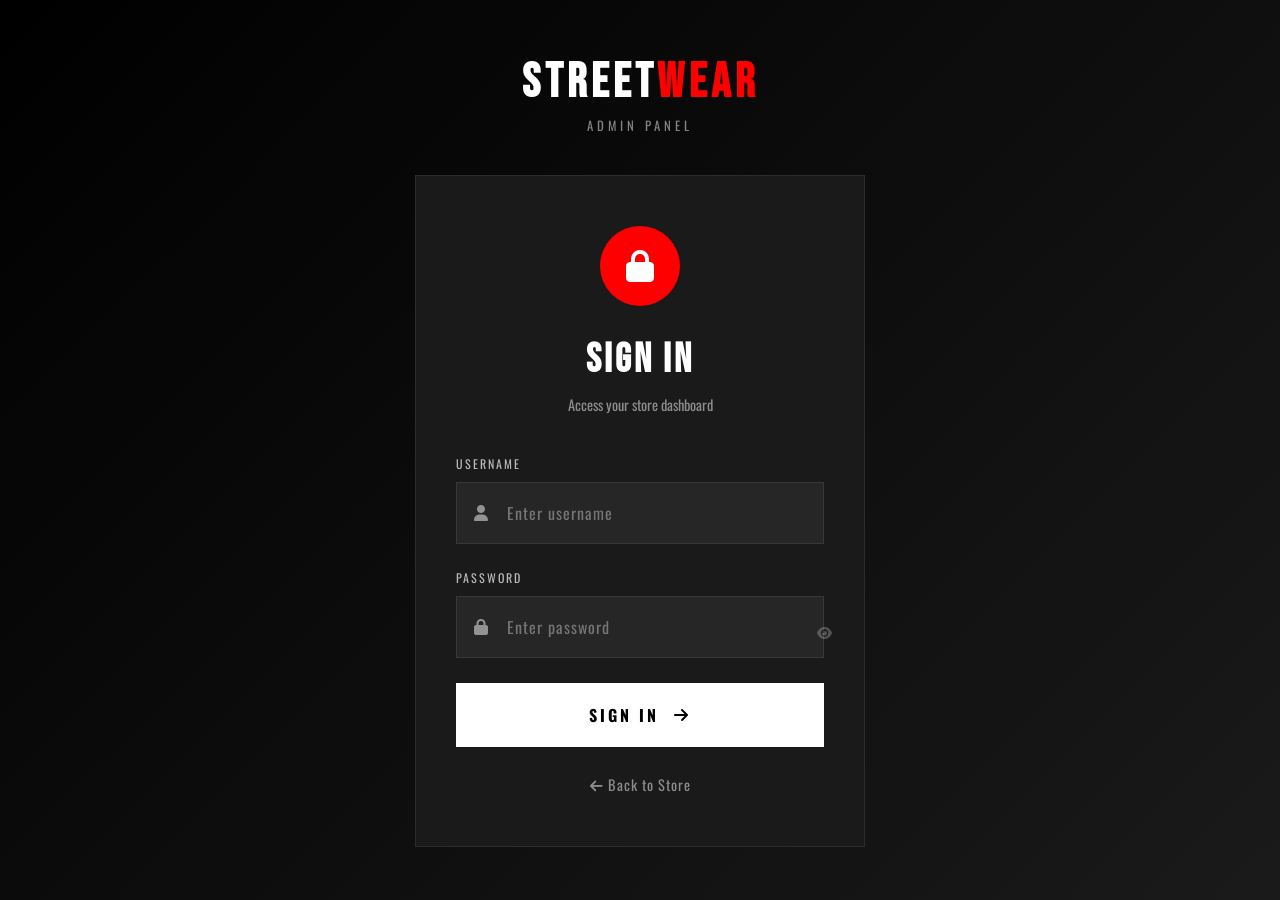
<file: MARKETPLACE- KAOS/admin/login.html>
<!DOCTYPE html>
<html lang="id">
<head>
    <meta charset="UTF-8">
    <meta name="viewport" content="width=device-width, initial-scale=1.0">
    <title>ADMIN LOGIN - STREETWEAR SUPPLY</title>
    <link rel="stylesheet" href="../css/admin.css">
    <link rel="stylesheet" href="https://cdnjs.cloudflare.com/ajax/libs/font-awesome/6.4.0/css/all.min.css">
    <link href="https://fonts.googleapis.com/css2?family=Bebas+Neue&family=Oswald:wght@400;700&display=swap" rel="stylesheet">
</head>
<body class="login-page">

    <div class="login-container">
        <div class="login-brand">
            <h1>STREET<span>WEAR</span></h1>
            <p>ADMIN PANEL</p>
        </div>

        <div class="login-box">
            <div class="login-icon">
                <i class="fas fa-lock"></i>
            </div>
            <h2>SIGN IN</h2>
            <p class="login-subtitle">Access your store dashboard</p>

            <form id="loginForm" onsubmit="handleLogin(event)">
                <div class="login-form-group">
                    <label>USERNAME</label>
                    <div class="input-wrapper">
                        <i class="fas fa-user"></i>
                        <input 
                            type="text" 
                            id="adminUsername" 
                            placeholder="Enter username"
                            required
                            autocomplete="off">
                    </div>
                </div>

                <div class="login-form-group">
                    <label>PASSWORD</label>
                    <div class="input-wrapper">
                        <i class="fas fa-lock"></i>
                        <input 
                            type="password" 
                            id="adminPassword" 
                            placeholder="Enter password"
                            required>
                        <button type="button" 
                                class="toggle-pass" 
                                onclick="togglePassword()">
                            <i class="fas fa-eye" id="eyeIcon"></i>
                        </button>
                    </div>
                </div>

                <div class="login-error" id="loginError">
                    <i class="fas fa-exclamation-triangle"></i>
                    <span>Invalid username or password!</span>
                </div>

                <button type="submit" class="login-btn">
                    <span>SIGN IN</span>
                    <i class="fas fa-arrow-right"></i>
                </button>
            </form>

            <a href="../index.html" class="back-to-store">
                <i class="fas fa-arrow-left"></i> Back to Store
            </a>
        </div>
    </div>

    <script src="../js/config.js"></script>
    <script src="../js/admin.js"></script>
</body>
</html>
</file>
<file: MARKETPLACE- KAOS/css/style.css>
/* ===== RESET ===== */
* {
    margin: 0;
    padding: 0;
    box-sizing: border-box;
}

/* ===== VARIABLES ===== */
:root {
    --black: #000000;
    --white: #ffffff;
    --gray: #808080;
    --light-gray: #f5f5f5;
    --accent: #ff0000;
    --transition: all 0.4s cubic-bezier(0.4, 0, 0.2, 1);
}

/* ===== FONTS ===== */
body {
    font-family: 'Oswald', sans-serif;
    background: var(--black);
    color: var(--white);
    overflow-x: hidden;
    line-height: 1.6;
}

h1, h2, h3 {
    font-family: 'Bebas Neue', sans-serif;
    letter-spacing: 2px;
}

/* ===== GRAIN OVERLAY ===== */
.grain-overlay {
    position: fixed;
    top: 0;
    left: 0;
    width: 100%;
    height: 100%;
    background-image: url("data:image/svg+xml,%3Csvg viewBox='0 0 400 400' xmlns='http://www.w3.org/2000/svg'%3E%3Cfilter id='noiseFilter'%3E%3CfeTurbulence type='fractalNoise' baseFrequency='0.9' numOctaves='3' stitchTiles='stitch'/%3E%3C/filter%3E%3Crect width='100%25' height='100%25' filter='url(%23noiseFilter)'/%3E%3C/svg%3E");
    opacity: 0.05;
    pointer-events: none;
    z-index: 9999;
    mix-blend-mode: overlay;
}

/* ===== SPLASH SCREEN ===== */
.splash-screen {
    position: fixed;
    top: 0;
    left: 0;
    width: 100%;
    height: 100vh;
    background: var(--black);
    z-index: 10000;
    display: flex;
    flex-direction: column;
    align-items: center;
    justify-content: center;
    opacity: 0;
    visibility: hidden;
    transition: var(--transition);
}

.splash-screen.active {
    opacity: 1;
    visibility: visible;
}

.glitch-container {
    text-align: center;
    margin-bottom: 60px;
}

.glitch-text {
    font-family: 'Anton', sans-serif;
    font-size: 10rem;
    font-weight: 900;
    letter-spacing: 10px;
    position: relative;
    color: var(--white);
    text-transform: uppercase;
    animation: glitch 2s infinite;
}

.glitch-text::before,
.glitch-text::after {
    content: attr(data-text);
    position: absolute;
    top: 0;
    left: 0;
    width: 100%;
    height: 100%;
}

.glitch-text::before {
    left: 2px;
    text-shadow: -2px 0 var(--accent);
    clip: rect(44px, 450px, 56px, 0);
    animation: glitch-anim 5s infinite linear alternate-reverse;
}

.glitch-text::after {
    left: -2px;
    text-shadow: -2px 0 #00fff9;
    clip: rect(44px, 450px, 56px, 0);
    animation: glitch-anim 3s infinite linear alternate-reverse;
}

@keyframes glitch {
    0% { transform: translate(0); }
    20% { transform: translate(-2px, 2px); }
    40% { transform: translate(-2px, -2px); }
    60% { transform: translate(2px, 2px); }
    80% { transform: translate(2px, -2px); }
    100% { transform: translate(0); }
}

@keyframes glitch-anim {
    0% { clip: rect(10px, 9999px, 31px, 0); }
    25% { clip: rect(70px, 9999px, 71px, 0); }
    50% { clip: rect(30px, 9999px, 91px, 0); }
    75% { clip: rect(60px, 9999px, 21px, 0); }
    100% { clip: rect(40px, 9999px, 80px, 0); }
}

.glitch-text-sub {
    font-size: 8rem;
    margin-top: -30px;
    color: var(--accent);
}

.splash-loader {
    margin: 40px 0;
}

.loader-bar {
    width: 300px;
    height: 2px;
    background: rgba(255, 255, 255, 0.1);
    position: relative;
    overflow: hidden;
}

.loader-bar::after {
    content: '';
    position: absolute;
    top: 0;
    left: -100%;
    width: 100%;
    height: 100%;
    background: var(--white);
    animation: loading 2s ease-in-out infinite;
}

@keyframes loading {
    0% { left: -100%; }
    100% { left: 100%; }
}

.loader-text {
    margin-top: 20px;
    font-size: 0.9rem;
    letter-spacing: 3px;
    text-align: center;
}

.dots::after {
    content: '';
    animation: dots 1.5s infinite;
}

@keyframes dots {
    0%, 20% { content: ''; }
    40% { content: '.'; }
    60% { content: '..'; }
    80%, 100% { content: '...'; }
}

.splash-enter {
    margin-top: 40px;
    display: flex;
    align-items: center;
    gap: 15px;
    cursor: pointer;
    opacity: 0;
    animation: fadeInUp 1s ease-out 2s forwards;
    transition: var(--transition);
}

.splash-enter:hover {
    gap: 25px;
}

.enter-text {
    font-size: 1.2rem;
    letter-spacing: 3px;
    font-weight: 700;
}

.enter-arrow {
    font-size: 2rem;
    transition: var(--transition);
}

.splash-enter:hover .enter-arrow {
    transform: translateX(10px);
}

.year-tag {
    position: absolute;
    bottom: 40px;
    font-size: 0.8rem;
    letter-spacing: 2px;
    opacity: 0.5;
}

@keyframes fadeInUp {
    from {
        opacity: 0;
        transform: translateY(30px);
    }
    to {
        opacity: 1;
        transform: translateY(0);
    }
}

/* ===== MAIN WEBSITE ===== */
.main-website {
    display: none;
    animation: fadeIn 0.5s ease-out;
}

.main-website.active {
    display: block;
}

@keyframes fadeIn {
    from { opacity: 0; }
    to { opacity: 1; }
}

/* ===== NAVBAR ===== */
.navbar {
    position: fixed;
    top: 0;
    left: 0;
    width: 100%;
    padding: 30px 0;
    z-index: 1000;
    background: transparent;
    transition: var(--transition);
}

.navbar.scrolled {
    background: rgba(0, 0, 0, 0.95);
    backdrop-filter: blur(20px);
    padding: 20px 0;
    border-bottom: 1px solid rgba(255, 255, 255, 0.1);
}

.nav-container {
    max-width: 1400px;
    margin: 0 auto;
    padding: 0 40px;
    display: flex;
    justify-content: space-between;
    align-items: center;
}

.nav-logo h1 {
    font-size: 1.8rem;
    font-weight: 900;
    letter-spacing: 3px;
}

.nav-logo span {
    color: var(--accent);
}

.nav-links {
    display: flex;
    gap: 50px;
}

.nav-link {
    color: var(--white);
    text-decoration: none;
    font-size: 0.9rem;
    font-weight: 600;
    letter-spacing: 2px;
    position: relative;
    transition: var(--transition);
}

.nav-link::after {
    content: '';
    position: absolute;
    bottom: -5px;
    left: 0;
    width: 0;
    height: 2px;
    background: var(--accent);
    transition: var(--transition);
}

.nav-link:hover::after {
    width: 100%;
}

.nav-actions {
    display: flex;
    align-items: center;
    gap: 25px;
}

.search-trigger,
.cart-trigger {
    cursor: pointer;
    font-size: 1.2rem;
    transition: var(--transition);
    position: relative;
}

.search-trigger:hover,
.cart-trigger:hover {
    color: var(--accent);
    transform: scale(1.1);
}

.cart-badge {
    position: absolute;
    top: -8px;
    right: -8px;
    background: var(--accent);
    width: 18px;
    height: 18px;
    border-radius: 50%;
    display: flex;
    align-items: center;
    justify-content: center;
    font-size: 0.7rem;
    font-weight: 700;
}

.menu-burger {
    display: none;
    flex-direction: column;
    gap: 5px;
    cursor: pointer;
}

.menu-burger span {
    width: 25px;
    height: 2px;
    background: var(--white);
    transition: var(--transition);
}

/* ===== SEARCH OVERLAY ===== */
.search-overlay {
    position: fixed;
    top: 0;
    left: 0;
    width: 100%;
    height: 100vh;
    background: rgba(0, 0, 0, 0.98);
    z-index: 2000;
    display: none;
    align-items: center;
    justify-content: center;
    opacity: 0;
    transition: var(--transition);
}

.search-overlay.active {
    display: flex;
    opacity: 1;
}

.search-close {
    position: absolute;
    top: 40px;
    right: 40px;
    background: none;
    border: none;
    color: var(--white);
    font-size: 2rem;
    cursor: pointer;
    transition: var(--transition);
}

.search-close:hover {
    color: var(--accent);
    transform: rotate(90deg);
}

.search-content {
    width: 100%;
    max-width: 800px;
    padding: 40px;
}

#searchInput {
    width: 100%;
    background: none;
    border: none;
    border-bottom: 2px solid var(--white);
    color: var(--white);
    font-size: 3rem;
    font-family: 'Bebas Neue', sans-serif;
    letter-spacing: 3px;
    padding: 20px 0;
    outline: none;
}

#searchInput::placeholder {
    color: rgba(255, 255, 255, 0.3);
}

.search-results {
    margin-top: 40px;
    max-height: 400px;
    overflow-y: auto;
}

/* ===== HERO SECTION ===== */
.hero-section {
    height: 100vh;
    display: flex;
    align-items: center;
    justify-content: center;
    position: relative;
    overflow: hidden;
}

.hero-bg {
    position: absolute;
    top: 0;
    left: 0;
    width: 100%;
    height: 100%;
    background: linear-gradient(135deg, #000 0%, #1a1a1a 100%);
}

.hero-bg-overlay {
    position: absolute;
    top: 0;
    left: 0;
    width: 100%;
    height: 100%;
    background: repeating-linear-gradient(
        0deg,
        transparent,
        transparent 2px,
        rgba(255, 255, 255, 0.03) 2px,
        rgba(255, 255, 255, 0.03) 4px
    );
}

.hero-content {
    position: relative;
    z-index: 2;
    text-align: center;
    max-width: 1200px;
    padding: 40px;
}

.hero-label {
    font-size: 0.9rem;
    letter-spacing: 4px;
    margin-bottom: 30px;
    opacity: 0.7;
    animation: fadeInUp 0.8s ease-out;
}

.hero-title {
    font-size: 10rem;
    line-height: 0.9;
    margin-bottom: 60px;
}

.title-word {
    display: block;
    animation: slideUp 0.8s ease-out both;
}

.title-word:nth-child(1) {
    animation-delay: 0.2s;
}

.title-word:nth-child(2) {
    animation-delay: 0.4s;
    color: var(--accent);
}

.title-word:nth-child(3) {
    animation-delay: 0.6s;
}

@keyframes slideUp {
    from {
        opacity: 0;
        transform: translateY(100px);
    }
    to {
        opacity: 1;
        transform: translateY(0);
    }
}

.hero-cta {
    display: flex;
    gap: 20px;
    justify-content: center;
    animation: fadeInUp 0.8s ease-out 0.8s both;
}

.btn-primary,
.btn-outline {
    padding: 18px 50px;
    font-size: 0.9rem;
    font-weight: 700;
    letter-spacing: 2px;
    border: 2px solid var(--white);
    cursor: pointer;
    transition: var(--transition);
    text-transform: uppercase;
}

.btn-primary {
    background: var(--white);
    color: var(--black);
}

.btn-primary:hover {
    background: var(--accent);
    border-color: var(--accent);
    color: var(--white);
    transform: translateY(-3px);
}

.btn-outline {
    background: transparent;
    color: var(--white);
}

.btn-outline:hover {
    background: var(--white);
    color: var(--black);
    transform: translateY(-3px);
}

.scroll-indicator {
    position: absolute;
    bottom: 40px;
    left: 50%;
    transform: translateX(-50%);
    display: flex;
    flex-direction: column;
    align-items: center;
    gap: 10px;
    opacity: 0.5;
    animation: bounce 2s infinite;
}

.scroll-line {
    width: 1px;
    height: 40px;
    background: var(--white);
}

.scroll-indicator span {
    font-size: 0.8rem;
    letter-spacing: 2px;
}

@keyframes bounce {
    0%, 100% {
        transform: translateX(-50%) translateY(0);
    }
    50% {
        transform: translateX(-50%) translateY(-10px);
    }
}

/* ===== SECTIONS ===== */
.section-header {
    text-align: center;
    margin-bottom: 80px;
}

.section-title {
    font-size: 4rem;
    letter-spacing: 5px;
    margin-bottom: 20px;
}

.section-line {
    width: 100px;
    height: 3px;
    background: var(--accent);
    margin: 0 auto;
}

/* ===== BRANDS SECTION ===== */
.brands-section {
    padding: 120px 40px;
    background: var(--black);
}

.brands-grid {
    max-width: 1400px;
    margin: 0 auto;
    display: grid;
    grid-template-columns: repeat(2, 1fr);
    gap: 30px;
}

.brand-item {
    aspect-ratio: 16/9;
    position: relative;
    overflow: hidden;
    cursor: pointer;
    background: #1a1a1a;
}

.brand-bg {
    position: absolute;
    top: 0;
    left: 0;
    width: 100%;
    height: 100%;
    display: flex;
    align-items: center;
    justify-content: center;
    font-size: 5rem;
    font-weight: 900;
    letter-spacing: 10px;
    opacity: 0.1;
    transition: var(--transition);
}

.brand-overlay {
    position: absolute;
    top: 0;
    left: 0;
    width: 100%;
    height: 100%;
    background: rgba(0, 0, 0, 0.7);
    display: flex;
    flex-direction: column;
    align-items: center;
    justify-content: center;
    opacity: 0;
    transition: var(--transition);
}

.brand-item:hover .brand-overlay {
    opacity: 1;
}

.brand-item:hover .brand-bg {
    opacity: 0.3;
    transform: scale(1.1);
}

.brand-overlay h3 {
    font-size: 2.5rem;
    margin-bottom: 15px;
}

.brand-overlay span {
    font-size: 0.9rem;
    letter-spacing: 2px;
    opacity: 0.8;
}

/* ===== PRODUCTS SECTION ===== */
.products-section {
    padding: 120px 40px;
    background: #0a0a0a;
}

.products-container {
    max-width: 1400px;
    margin: 0 auto;
}

.products-grid {
    display: grid;
    grid-template-columns: repeat(auto-fill, minmax(350px, 1fr));
    gap: 40px;
}

.product-card {
    background: #1a1a1a;
    cursor: pointer;
    transition: var(--transition);
    position: relative;
    overflow: hidden;
}

.product-card:hover {
    transform: translateY(-10px);
}

.product-image {
    aspect-ratio: 1/1;
    background: linear-gradient(135deg, #1a1a1a 0%, #2a2a2a 100%);
    display: flex;
    align-items: center;
    justify-content: center;
    font-size: 5rem;
    position: relative;
    overflow: hidden;
}

.product-badge {
    position: absolute;
    top: 20px;
    right: 20px;
    background: var(--accent);
    padding: 8px 20px;
    font-size: 0.8rem;
    font-weight: 700;
    letter-spacing: 2px;
}

.product-info {
    padding: 30px;
}

.product-brand {
    font-size: 0.8rem;
    letter-spacing: 2px;
    opacity: 0.6;
    margin-bottom: 10px;
}

.product-name {
    font-size: 1.5rem;
    margin-bottom: 15px;
    letter-spacing: 1px;
}

.product-price {
    font-size: 1.3rem;
    font-weight: 700;
    color: var(--accent);
    margin-bottom: 20px;
}

.product-actions {
    display: grid;
    grid-template-columns: 1fr auto;
    gap: 10px;
}

.add-to-cart-btn,
.view-details-btn {
    padding: 15px;
    border: 2px solid var(--white);
    background: transparent;
    color: var(--white);
    font-weight: 700;
    letter-spacing: 2px;
    cursor: pointer;
    transition: var(--transition);
}

.add-to-cart-btn {
    background: var(--white);
    color: var(--black);
}

.add-to-cart-btn:hover {
    background: var(--accent);
    border-color: var(--accent);
    color: var(--white);
}

.view-details-btn:hover {
    background: var(--white);
    color: var(--black);
}

/* ===== ABOUT SECTION ===== */
.about-section {
    padding: 120px 40px;
    background: var(--black);
}

.about-container {
    max-width: 1400px;
    margin: 0 auto;
}

.about-hero {
    display: grid;
    grid-template-columns: 1fr 1fr;
    gap: 80px;
    align-items: center;
    margin-bottom: 150px;
}

.about-label {
    font-size: 0.9rem;
    letter-spacing: 4px;
    opacity: 0.6;
    margin-bottom: 30px;
}

.about-title {
    font-size: 6rem;
    line-height: 0.9;
    margin-bottom: 40px;
}

.about-title span {
    display: block;
}

.about-title span:nth-child(2) {
    color: var(--accent);
}

.about-subtitle {
    font-size: 1.2rem;
    line-height: 1.8;
    opacity: 0.8;
    max-width: 500px;
}

.about-image-grid {
    display: grid;
    grid-template-columns: 1fr 1fr;
    gap: 20px;
}

.about-img-item {
    aspect-ratio: 1/1;
    background: #1a1a1a;
    display: flex;
    align-items: center;
    justify-content: center;
    font-size: 5rem;
    transition: var(--transition);
    cursor: pointer;
}

.about-img-item:hover {
    background: var(--accent);
    transform: scale(1.05);
}

.about-story {
    display: grid;
    grid-template-columns: 150px 1fr;
    gap: 60px;
    margin-bottom: 150px;
    padding: 80px 0;
    border-top: 1px solid rgba(255, 255, 255, 0.1);
    border-bottom: 1px solid rgba(255, 255, 255, 0.1);
}

.story-number {
    font-size: 8rem;
    font-family: 'Bebas Neue', sans-serif;
    color: var(--accent);
    opacity: 0.3;
    line-height: 1;
}

.story-content h3 {
    font-size: 3rem;
    margin-bottom: 40px;
    letter-spacing: 3px;
}

.story-content p {
    font-size: 1.1rem;
    line-height: 2;
    opacity: 0.8;
    margin-bottom: 30px;
    max-width: 900px;
}

.about-values {
    display: grid;
    grid-template-columns: 150px 1fr;
    gap: 60px;
    margin-bottom: 150px;
}

.values-grid {
    display: grid;
    grid-template-columns: repeat(2, 1fr);
    gap: 40px;
}

.value-item {
    background: rgba(255, 255, 255, 0.03);
    padding: 50px 40px;
    transition: var(--transition);
    border: 1px solid transparent;
}

.value-item:hover {
    background: rgba(255, 255, 255, 0.05);
    border-color: var(--accent);
    transform: translateY(-10px);
}

.value-icon {
    width: 80px;
    height: 80px;
    background: var(--accent);
    display: flex;
    align-items: center;
    justify-content: center;
    margin-bottom: 30px;
    transition: var(--transition);
}

.value-item:hover .value-icon {
    transform: rotate(360deg);
}

.value-icon i {
    font-size: 2.5rem;
}

.value-item h4 {
    font-size: 1.5rem;
    margin-bottom: 20px;
    letter-spacing: 2px;
}

.value-item p {
    opacity: 0.7;
    line-height: 1.8;
}

.about-stats {
    display: flex;
    justify-content: space-between;
    align-items: center;
    padding: 80px 60px;
    background: var(--accent);
    margin-bottom: 150px;
}

.stat-item {
    text-align: center;
}

.stat-number {
    font-size: 5rem;
    font-family: 'Bebas Neue', sans-serif;
    color: var(--black);
    line-height: 1;
    margin-bottom: 15px;
}

.stat-label {
    font-size: 1rem;
    letter-spacing: 2px;
    color: var(--black);
    opacity: 0.8;
    text-transform: uppercase;
}

.stat-divider {
    width: 1px;
    height: 80px;
    background: rgba(0, 0, 0, 0.3);
}

.about-brands-list {
    display: grid;
    grid-template-columns: 150px 1fr;
    gap: 60px;
    margin-bottom: 150px;
    padding: 80px 0;
    border-top: 1px solid rgba(255, 255, 255, 0.1);
}

.brands-list-content h3 {
    font-size: 3rem;
    margin-bottom: 30px;
    letter-spacing: 3px;
}

.brands-list-content p {
    font-size: 1.1rem;
    opacity: 0.8;
    margin-bottom: 50px;
    max-width: 700px;
}

.brands-logos {
    display: grid;
    grid-template-columns: repeat(4, 1fr);
    gap: 30px;
}

.brand-logo-item {
    padding: 60px 40px;
    background: rgba(255, 255, 255, 0.03);
    text-align: center;
    font-size: 1.5rem;
    font-weight: 900;
    letter-spacing: 3px;
    transition: var(--transition);
    border: 2px solid transparent;
    cursor: pointer;
}

.brand-logo-item:hover {
    background: var(--white);
    color: var(--black);
    border-color: var(--white);
    transform: scale(1.05);
}

.about-cta {
    text-align: center;
    padding: 100px 40px;
    background: linear-gradient(135deg, #1a1a1a 0%, #0a0a0a 100%);
    border: 1px solid rgba(255, 255, 255, 0.1);
}

.about-cta h3 {
    font-size: 4rem;
    margin-bottom: 20px;
    letter-spacing: 3px;
}

.about-cta p {
    font-size: 1.2rem;
    opacity: 0.7;
    margin-bottom: 50px;
}

.about-cta-buttons {
    display: flex;
    gap: 20px;
    justify-content: center;
}

/* ===== PROMO BANNER ===== */
.promo-banner {
    padding: 100px 40px;
    background: var(--accent);
    text-align: center;
}

.promo-content h2 {
    font-size: 4rem;
    margin-bottom: 20px;
    color: var(--black);
}

.promo-content p {
    font-size: 1.2rem;
    margin-bottom: 40px;
    color: var(--black);
    opacity: 0.8;
}

.promo-banner .btn-primary {
    background: var(--black);
    color: var(--white);
    border-color: var(--black);
}

.promo-banner .btn-primary:hover {
    background: var(--white);
    color: var(--black);
    border-color: var(--white);
}

/* ===== FOOTER ===== */
.footer {
    background: var(--black);
    border-top: 1px solid rgba(255, 255, 255, 0.1);
    padding: 80px 40px 40px;
}

.footer-main {
    max-width: 1400px;
    margin: 0 auto;
    display: grid;
    grid-template-columns: 2fr 1fr 1fr 1fr;
    gap: 60px;
    margin-bottom: 60px;
}

.footer-brand h2 {
    font-size: 2rem;
    margin-bottom: 20px;
}

.footer-brand span {
    color: var(--accent);
}

.footer-brand p {
    opacity: 0.7;
    margin-bottom: 30px;
}

.footer-socials {
    display: flex;
    gap: 20px;
}

.footer-socials a {
    width: 45px;
    height: 45px;
    border: 1px solid rgba(255, 255, 255, 0.3);
    display: flex;
    align-items: center;
    justify-content: center;
    color: var(--white);
    transition: var(--transition);
}

.footer-socials a:hover {
    background: var(--accent);
    border-color: var(--accent);
}

.footer-column h4 {
    font-size: 1.2rem;
    margin-bottom: 20px;
    letter-spacing: 2px;
}

.footer-column a {
    display: block;
    color: var(--white);
    text-decoration: none;
    opacity: 0.7;
    margin-bottom: 12px;
    transition: var(--transition);
}

.footer-column a:hover {
    opacity: 1;
    color: var(--accent);
    padding-left: 5px;
}

.footer-bottom {
    text-align: center;
    padding-top: 40px;
    border-top: 1px solid rgba(255, 255, 255, 0.1);
    opacity: 0.5;
    font-size: 0.9rem;
    letter-spacing: 1px;
}

/* CART & MODALS - Lanjutan di comment berikutnya karena kepanjangan */
/* ===== CART SIDEBAR ===== */
.cart-sidebar {
    position: fixed;
    right: -500px;
    top: 0;
    width: 500px;
    height: 100vh;
    background: var(--black);
    border-left: 1px solid rgba(255, 255, 255, 0.1);
    z-index: 3000;
    transition: var(--transition);
    display: flex;
    flex-direction: column;
}

.cart-sidebar.active {
    right: 0;
}

.cart-header {
    padding: 40px;
    border-bottom: 1px solid rgba(255, 255, 255, 0.1);
    display: flex;
    justify-content: space-between;
    align-items: center;
}

.cart-header h3 {
    font-size: 1.8rem;
    letter-spacing: 3px;
}

.cart-close {
    background: none;
    border: none;
    color: var(--white);
    font-size: 1.5rem;
    cursor: pointer;
    transition: var(--transition);
}

.cart-close:hover {
    color: var(--accent);
    transform: rotate(90deg);
}

.cart-items {
    flex: 1;
    overflow-y: auto;
    padding: 40px;
}

.cart-item {
    display: flex;
    gap: 20px;
    margin-bottom: 30px;
    padding-bottom: 30px;
    border-bottom: 1px solid rgba(255, 255, 255, 0.1);
}

.cart-item-image {
    width: 100px;
    height: 100px;
    background: #1a1a1a;
    flex-shrink: 0;
    display: flex;
    align-items: center;
    justify-content: center;
    font-size: 2.5rem;
}

.cart-item-info {
    flex: 1;
}

.cart-item-brand {
    font-size: 0.7rem;
    letter-spacing: 2px;
    opacity: 0.6;
    margin-bottom: 5px;
}

.cart-item-name {
    font-size: 1.1rem;
    margin-bottom: 8px;
    letter-spacing: 1px;
}

.cart-item-size {
    font-size: 0.9rem;
    opacity: 0.7;
    margin-bottom: 10px;
}

.cart-item-price {
    font-weight: 700;
    color: var(--accent);
    margin-bottom: 15px;
}

.cart-item-controls {
    display: flex;
    align-items: center;
    gap: 15px;
}

.qty-btn {
    width: 35px;
    height: 35px;
    border: 1px solid rgba(255, 255, 255, 0.3);
    background: transparent;
    color: var(--white);
    cursor: pointer;
    transition: var(--transition);
}

.qty-btn:hover {
    background: var(--white);
    color: var(--black);
}

.qty-display {
    min-width: 30px;
    text-align: center;
    font-weight: 700;
}

.remove-btn {
    margin-left: auto;
    background: none;
    border: none;
    color: var(--accent);
    font-size: 1.2rem;
    cursor: pointer;
    transition: var(--transition);
}

.remove-btn:hover {
    transform: scale(1.2);
}

.empty-cart {
    text-align: center;
    padding: 60px 20px;
    opacity: 0.5;
}

.empty-cart i {
    font-size: 4rem;
    margin-bottom: 20px;
}

.cart-footer {
    padding: 40px;
    border-top: 1px solid rgba(255, 255, 255, 0.1);
}

.cart-subtotal {
    display: flex;
    justify-content: space-between;
    font-size: 1.5rem;
    font-weight: 700;
    margin-bottom: 25px;
}

.cart-checkout {
    width: 100%;
    padding: 20px;
    background: var(--white);
    color: var(--black);
    border: none;
    font-size: 1rem;
    font-weight: 700;
    letter-spacing: 2px;
    cursor: pointer;
    transition: var(--transition);
    margin-bottom: 15px;
}

.cart-checkout:hover {
    background: var(--accent);
    color: var(--white);
}

.cart-note {
    text-align: center;
    font-size: 0.8rem;
    opacity: 0.6;
}

/* ===== MODALS ===== */
.product-modal,
.checkout-modal {
    position: fixed;
    top: 0;
    left: 0;
    width: 100%;
    height: 100vh;
    z-index: 4000;
    display: none;
    align-items: center;
    justify-content: center;
    padding: 40px;
}

.product-modal.active,
.checkout-modal.active {
    display: flex;
}

.modal-overlay {
    position: absolute;
    top: 0;
    left: 0;
    width: 100%;
    height: 100%;
    background: rgba(0, 0, 0, 0.95);
    backdrop-filter: blur(10px);
}

.modal-container {
    position: relative;
    background: var(--black);
    border: 1px solid rgba(255, 255, 255, 0.1);
    max-width: 1200px;
    width: 100%;
    max-height: 90vh;
    overflow-y: auto;
    animation: modalSlide 0.4s ease-out;
}

@keyframes modalSlide {
    from {
        opacity: 0;
        transform: translateY(50px);
    }
    to {
        opacity: 1;
        transform: translateY(0);
    }
}

.modal-close {
    position: absolute;
    top: 30px;
    right: 30px;
    width: 50px;
    height: 50px;
    background: none;
    border: 1px solid rgba(255, 255, 255, 0.3);
    color: var(--white);
    font-size: 1.5rem;
    cursor: pointer;
    transition: var(--transition);
    z-index: 10;
}

.modal-close:hover {
    background: var(--accent);
    border-color: var(--accent);
    transform: rotate(90deg);
}
/* ===== PRODUCT IMAGES ===== */
.product-image img {
    width: 100%;
    height: 100%;
    object-fit: cover;
    transition: var(--transition);
}

.product-card:hover .product-image img {
    transform: scale(1.05);
}

.detail-image img {
    width: 100%;
    height: 100%;
    object-fit: contain;
}

/* Admin product image */
.product-image-preview {
    width: 100%;
    height: 300px;
    border: 2px dashed rgba(255,255,255,0.2);
    display: flex;
    flex-direction: column;
    align-items: center;
    justify-content: center;
    margin-bottom: 20px;
    position: relative;
    overflow: hidden;
    background: rgba(0,0,0,0.3);
}

.product-image-preview span {
    opacity: 0.5;
}

.product-image-preview i {
    font-size: 4rem;
    margin-bottom: 15px;
    opacity: 0.5;
}

.product-image-preview img {
    position: absolute;
    top: 0;
    left: 0;
    width: 100%;
    height: 100%;
    object-fit: contain;
}

.product-thumb {
    width: 50px;
    height: 50px;
    background: #2a2a2a;
    display: flex;
    align-items: center;
    justify-content: center;
    overflow: hidden;
}

.product-thumb img {
    width: 100%;
    height: 100%;
    object-fit: cover;
}
/* ===== PAGINATION ===== */
.pagination {
    display: flex;
    align-items: center;
    justify-content: center;
    margin-top: 60px;
    gap: 10px;
}

.pagination-btn {
    width: 45px;
    height: 45px;
    background: rgba(255,255,255,0.05);
    border: 1px solid rgba(255,255,255,0.1);
    color: var(--white);
    display: flex;
    align-items: center;
    justify-content: center;
    cursor: pointer;
    transition: var(--transition);
    font-weight: 700;
}

.pagination-btn:hover {
    background: rgba(255,255,255,0.1);
    border-color: rgba(255,255,255,0.2);
}

.pagination-btn.active {
    background: var(--accent);
    border-color: var(--accent);
}

.pagination-btn.disabled {
    opacity: 0.3;
    cursor: not-allowed;
}

.pagination-btn.prev,
.pagination-btn.next {
    width: auto;
    padding: 0 20px;
}

.pagination-ellipsis {
    font-size: 1.2rem;
    opacity: 0.5;
}
/* ===== OUT OF STOCK STYLES ===== */
.out-of-stock-badge {
    position: absolute;
    top: 0;
    left: 0;
    right: 0;
    bottom: 0;
    display: flex;
    align-items: center;
    justify-content: center;
    background: rgba(0,0,0,0.7);
    color: #fff;
    font-size: 1.5rem;
    font-weight: 700;
    letter-spacing: 3px;
}

.out-of-stock-overlay {
    position: absolute;
    top: 0;
    left: 0;
    width: 100%;
    height: 100%;
    background: rgba(0,0,0,0.7);
    display: flex;
    align-items: center;
    justify-content: center;
    color: #fff;
    font-weight: 700;
    letter-spacing: 2px;
}

.stock-status {
    display: inline-flex;
    align-items: center;
    gap: 8px;
    margin-top: 5px;
    margin-bottom: 20px;
    padding: 8px 15px;
    border-radius: 4px;
    font-size: 0.9rem;
}

.stock-status.in-stock {
    color: #4caf50;
    background: rgba(76,175,80,0.1);
}

.stock-status.no-stock {
    color: #f44336;
    background: rgba(244,67,54,0.1);
}

.size-option.out-of-stock {
    opacity: 0.5;
    cursor: not-allowed;
    position: relative;
}

.size-oos {
    font-size: 0.6rem;
    position: absolute;
    bottom: 3px;
    right: 3px;
    opacity: 0.8;
}

.detail-add-cart:disabled,
.detail-buy-now:disabled,
.add-to-cart-btn:disabled {
    background: #555;
    border-color: #555;
    color: #999;
    cursor: not-allowed;
}

/* ===== BRAND PRODUCTS SECTION ===== */
.brand-products-section {
    max-width: 1400px;
    margin: 80px auto 0;
    padding: 0 40px;
}
/* ===== PRODUCT DETAIL MODAL ===== */
.modal-content {
    padding: 60px;
    display: grid;
    grid-template-columns: 1fr 1fr;
    gap: 60px;
}

.detail-image {
    aspect-ratio: 1/1;
    background: #1a1a1a;
    display: flex;
    align-items: center;
    justify-content: center;
    font-size: 8rem;
}

.detail-info h2 {
    font-size: 3rem;
    margin-bottom: 15px;
    letter-spacing: 2px;
}

.detail-brand {
    font-size: 0.9rem;
    letter-spacing: 3px;
    opacity: 0.6;
    margin-bottom: 30px;
}

.detail-price {
    font-size: 2.5rem;
    color: var(--accent);
    font-weight: 700;
    margin-bottom: 40px;
}

.detail-description {
    line-height: 1.8;
    opacity: 0.8;
    margin-bottom: 40px;
}

.size-selector,
.color-selector {
    margin-bottom: 30px;
}

.size-selector h4,
.color-selector h4 {
    font-size: 1.2rem;
    margin-bottom: 15px;
    letter-spacing: 2px;
}

.size-options,
.color-options {
    display: flex;
    gap: 15px;
}

.size-option {
    padding: 15px 25px;
    border: 2px solid rgba(255, 255, 255, 0.3);
    background: transparent;
    cursor: pointer;
    transition: var(--transition);
    font-weight: 700;
    letter-spacing: 1px;
    color: var(--white);
}

.size-option:hover,
.size-option.selected {
    background: var(--white);
    color: var(--black);
    border-color: var(--white);
}

.color-option {
    width: 50px;
    height: 50px;
    border: 2px solid transparent;
    cursor: pointer;
    transition: var(--transition);
}

.color-option:hover,
.color-option.selected {
    border-color: var(--white);
    transform: scale(1.1);
}

.detail-actions {
    display: grid;
    grid-template-columns: 1fr 1fr;
    gap: 15px;
    margin-top: 40px;
}

.detail-add-cart,
.detail-buy-now {
    padding: 20px;
    border: 2px solid var(--white);
    font-weight: 700;
    letter-spacing: 2px;
    cursor: pointer;
    transition: var(--transition);
}

.detail-add-cart {
    background: transparent;
    color: var(--white);
}

.detail-add-cart:hover {
    background: var(--white);
    color: var(--black);
}

.detail-buy-now {
    background: var(--accent);
    color: var(--white);
    border-color: var(--accent);
}

.detail-buy-now:hover {
    background: #cc0000;
    border-color: #cc0000;
}

/* ===== CHECKOUT MODAL ===== */
.checkout-content {
    padding: 60px;
}

.checkout-title {
    font-size: 3rem;
    text-align: center;
    margin-bottom: 50px;
    letter-spacing: 3px;
}

.checkout-step {
    display: none;
}

.checkout-step.active {
    display: block;
    animation: fadeInUp 0.5s ease-out;
}

.checkout-step h3 {
    font-size: 2rem;
    margin-bottom: 40px;
    padding-bottom: 20px;
    border-bottom: 1px solid rgba(255, 255, 255, 0.1);
    letter-spacing: 2px;
}

.form-row {
    margin-bottom: 25px;
}

.form-group {
    margin-bottom: 25px;
}

.form-group label {
    display: block;
    margin-bottom: 10px;
    font-size: 0.9rem;
    letter-spacing: 2px;
    opacity: 0.8;
}

.form-group input,
.form-group textarea {
    width: 100%;
    padding: 18px;
    background: rgba(255, 255, 255, 0.05);
    border: 1px solid rgba(255, 255, 255, 0.1);
    color: var(--white);
    font-family: inherit;
    font-size: 1rem;
    transition: var(--transition);
}

.form-group input:focus,
.form-group textarea:focus {
    outline: none;
    background: rgba(255, 255, 255, 0.1);
    border-color: var(--accent);
}

.form-group textarea {
    resize: vertical;
}

.btn-full {
    width: 100%;
    justify-content: center;
}

.order-summary {
    background: rgba(255, 255, 255, 0.05);
    padding: 30px;
    margin-bottom: 40px;
}

.order-summary h4 {
    font-size: 1.5rem;
    margin-bottom: 25px;
    letter-spacing: 2px;
}

.summary-items {
    margin-bottom: 25px;
}

.summary-item {
    display: flex;
    justify-content: space-between;
    padding: 15px 0;
    border-bottom: 1px solid rgba(255, 255, 255, 0.05);
}

.summary-total {
    display: flex;
    justify-content: space-between;
    padding-top: 25px;
    margin-top: 15px;
    border-top: 2px solid rgba(255, 255, 255, 0.2);
    font-size: 1.8rem;
    font-weight: 700;
}

.payment-options {
    display: grid;
    gap: 20px;
    margin-bottom: 30px;
}

.payment-option {
    cursor: pointer;
}

.payment-option input {
    display: none;
}

.payment-card {
    padding: 25px;
    border: 2px solid rgba(255, 255, 255, 0.2);
    cursor: pointer;
    transition: var(--transition);
    display: flex;
    align-items: center;
    gap: 20px;
}

.payment-option input:checked + .payment-card {
    border-color: var(--accent);
    background: rgba(255, 0, 0, 0.1);
}

.payment-card:hover {
    border-color: var(--white);
}

.payment-card i {
    font-size: 2rem;
}

.payment-details {
    display: none;
    background: rgba(255, 255, 255, 0.05);
    padding: 30px;
    margin: 30px 0;
}

.payment-qr {
    text-align: center;
}

.qr-code {
    width: 300px;
    height: 300px;
    background: var(--white);
    margin: 30px auto;
    display: flex;
    align-items: center;
    justify-content: center;
}

.qr-code img {
    max-width: 100%;
    max-height: 100%;
}

.qr-placeholder {
    color: #666;
    padding: 20px;
}

.bank-details p {
    display: flex;
    justify-content: space-between;
    padding: 15px;
    background: rgba(255, 255, 255, 0.05);
    margin-bottom: 15px;
}

.copy-btn {
    background: var(--accent);
    border: none;
    color: var(--white);
    padding: 8px 20px;
    cursor: pointer;
    font-size: 0.9rem;
    letter-spacing: 1px;
    transition: var(--transition);
}

.copy-btn:hover {
    background: #cc0000;
}

.checkout-actions {
    display: grid;
    grid-template-columns: 1fr 2fr;
    gap: 20px;
    margin-top: 40px;
}

.back-btn {
    background: rgba(255, 255, 255, 0.1);
    color: var(--white);
    padding: 18px 40px;
    border: 2px solid rgba(255, 255, 255, 0.3);
    cursor: pointer;
    font-weight: 700;
    letter-spacing: 2px;
    transition: var(--transition);
}

.back-btn:hover {
    background: rgba(255, 255, 255, 0.2);
}

.confirm-btn {
    padding: 18px 40px;
    background: var(--accent);
    color: var(--white);
    border: 2px solid var(--accent);
    cursor: pointer;
    font-weight: 700;
    letter-spacing: 2px;
    transition: var(--transition);
}

.confirm-btn:hover {
    background: #cc0000;
    border-color: #cc0000;
}

.confirm-btn:disabled {
    opacity: 0.5;
    cursor: not-allowed;
}

.success-icon {
    text-align: center;
    margin-bottom: 30px;
}

.success-icon i {
    font-size: 6rem;
    color: #4caf50;
    animation: scaleIn 0.5s ease-out;
}

@keyframes scaleIn {
    from {
        transform: scale(0);
    }
    to {
        transform: scale(1);
    }
}

.order-id {
    text-align: center;
    padding: 20px;
    background: rgba(255, 255, 255, 0.05);
    margin-bottom: 30px;
    font-size: 1.2rem;
}

.success-message {
    text-align: center;
    opacity: 0.8;
    margin-bottom: 40px;
    line-height: 1.8;
}

.whatsapp-btn {
    width: 100%;
    padding: 20px;
    background: #25D366;
    color: var(--white);
    border: none;
    font-weight: 700;
    letter-spacing: 2px;
    cursor: pointer;
    transition: var(--transition);
    margin-bottom: 15px;
    display: flex;
    align-items: center;
    justify-content: center;
    gap: 10px;
}

.whatsapp-btn:hover {
    background: #128C7E;
}

.done-btn {
    width: 100%;
    padding: 20px;
    background: rgba(255, 255, 255, 0.1);
    color: var(--white);
    border: 2px solid rgba(255, 255, 255, 0.3);
    font-weight: 700;
    letter-spacing: 2px;
    cursor: pointer;
    transition: var(--transition);
}

.done-btn:hover {
    background: rgba(255, 255, 255, 0.2);
}
/* ===== PAYMENT PROOF UPLOAD ===== */
.payment-proof {
    background: rgba(255,255,255,0.05);
    border: 1px solid rgba(255,255,255,0.1);
    padding: 30px;
    margin-top: 30px;
}

.payment-proof h4 {
    font-size: 1.2rem;
    letter-spacing: 2px;
    margin-bottom: 15px;
}

.payment-proof p {
    margin-bottom: 20px;
    opacity: 0.7;
}

.upload-container {
    display: flex;
    flex-direction: column;
    align-items: center;
    gap: 20px;
    margin-bottom: 20px;
}

.upload-preview {
    width: 100%;
    height: 200px;
    background: rgba(0,0,0,0.3);
    display: flex;
    flex-direction: column;
    align-items: center;
    justify-content: center;
    color: rgba(255,255,255,0.5);
    border: 2px dashed rgba(255,255,255,0.2);
    border-radius: 4px;
    overflow: hidden;
    position: relative;
}

.upload-preview i {
    font-size: 3rem;
    margin-bottom: 10px;
}

.upload-preview img {
    position: absolute;
    top: 0;
    left: 0;
    width: 100%;
    height: 100%;
    object-fit: contain;
    background: #000;
}

.upload-btn {
    display: inline-flex;
    align-items: center;
    gap: 10px;
    padding: 12px 25px;
    background: var(--accent);
    color: #fff;
    border: none;
    font-family: inherit;
    font-size: 0.9rem;
    font-weight: 600;
    letter-spacing: 1px;
    cursor: pointer;
    transition: var(--transition);
}

.upload-btn:hover {
    background: #cc0000;
    transform: translateY(-2px);
}

.upload-note {
    display: flex;
    align-items: center;
    gap: 10px;
    font-size: 0.8rem;
    opacity: 0.7;
    margin-top: 10px;
    text-align: center;
    color: #ffc107;
}

/* Admin panel payment proof */
.proof-thumbnail {
    width: 80px;
    height: 80px;
    background: rgba(255,255,255,0.05);
    display: flex;
    align-items: center;
    justify-content: center;
    border-radius: 4px;
    cursor: pointer;
    overflow: hidden;
    margin: 10px 0;
}

.proof-thumbnail img {
    max-width: 100%;
    max-height: 100%;
}

.proof-fullsize {
    text-align: center;
}

.proof-fullsize img {
    max-width: 100%;
    max-height: 400px;
    border: 1px solid rgba(255,255,255,0.1);
    border-radius: 4px;
}

.no-proof {
    padding: 15px;
    background: rgba(255,255,255,0.05);
    color: rgba(255,255,255,0.5);
    text-align: center;
    font-size: 0.9rem;
    margin: 10px 0;
}
/* ===== RESPONSIVE ===== */
@media (max-width: 1024px) {
    .hero-title {
        font-size: 6rem;
    }
    
    .glitch-text {
        font-size: 6rem;
    }
    
    .glitch-text-sub {
        font-size: 5rem;
    }
    
    .modal-content {
        grid-template-columns: 1fr;
    }
    
    .footer-main {
        grid-template-columns: 1fr 1fr;
    }
    
    .about-hero {
        grid-template-columns: 1fr;
    }
    
    .values-grid {
        grid-template-columns: 1fr;
    }
    
    .brands-logos {
        grid-template-columns: repeat(2, 1fr);
    }
}

@media (max-width: 768px) {
    .nav-links {
        display: none;
    }
    
    .menu-burger {
        display: flex;
    }
    
    .hero-title {
        font-size: 4rem;
    }
    
    .section-title {
        font-size: 2.5rem;
    }
    
    .brands-grid {
        grid-template-columns: 1fr;
    }
    
    .products-grid {
        grid-template-columns: 1fr;
    }
    
    .cart-sidebar {
        width: 100%;
        right: -100%;
    }
    
    .checkout-actions {
        grid-template-columns: 1fr;
    }
    
    .footer-main {
        grid-template-columns: 1fr;
    }
    
    .about-story,
    .about-values,
    .about-brands-list {
        grid-template-columns: 1fr;
    }
    
    .brands-logos {
        grid-template-columns: 1fr;
    }
}

@media (max-width: 480px) {
    .glitch-text {
        font-size: 3rem;
    }
    
    .glitch-text-sub {
        font-size: 2.5rem;
    }
    
    .hero-title {
        font-size: 2.5rem;
    }
    
    .section-title {
        font-size: 2rem;
    }
    
    .modal-content,
    .checkout-content {
        padding: 30px 20px;
    }
    
    .about-title {
        font-size: 2rem;
    }
}

/* ===== SCROLLBAR ===== */
::-webkit-scrollbar {
    width: 8px;
}

::-webkit-scrollbar-track {
    background: var(--black);
}

::-webkit-scrollbar-thumb {
    background: var(--accent);
}

::-webkit-scrollbar-thumb:hover {
    background: #cc0000;
}
/* ===== PAGE HEADER ===== */
.page-header {
    min-height: 40vh;
    display: flex;
    align-items: center;
    justify-content: center;
    background: linear-gradient(135deg, #000 0%, #1a1a1a 100%);
    text-align: center;
    padding-top: 120px;
    border-bottom: 1px solid rgba(255,255,255,0.1);
    position: relative;
    overflow: hidden;
}

.page-header::before {
    content: '';
    position: absolute;
    top: 0;
    left: 0;
    width: 100%;
    height: 100%;
    background: repeating-linear-gradient(
        0deg,
        transparent,
        transparent 2px,
        rgba(255,255,255,0.02) 2px,
        rgba(255,255,255,0.02) 4px
    );
}

.page-header-content {
    position: relative;
    z-index: 2;
}

.page-header-content h1 {
    font-size: 6rem;
    letter-spacing: 5px;
    margin-bottom: 20px;
}

.page-header-content p {
    font-size: 1rem;
    letter-spacing: 3px;
    opacity: 0.6;
    text-transform: uppercase;
}

/* ===== FEATURED SECTION ===== */
.featured-section {
    padding: 120px 40px;
    background: #0a0a0a;
}

.container {
    max-width: 1400px;
    margin: 0 auto;
}

.view-all-wrapper {
    text-align: center;
    margin-top: 60px;
}

/* ===== FILTER SECTION ===== */
.filter-section {
    padding: 40px 40px 0;
    background: #0a0a0a;
}

.filter-bar {
    display: flex;
    gap: 30px;
    align-items: center;
    padding: 30px;
    background: rgba(255,255,255,0.03);
    border: 1px solid rgba(255,255,255,0.1);
    margin-bottom: 40px;
}

.filter-item {
    display: flex;
    align-items: center;
    gap: 15px;
}

.filter-item label {
    font-size: 0.8rem;
    letter-spacing: 2px;
    opacity: 0.7;
    white-space: nowrap;
}

.filter-item select {
    background: rgba(255,255,255,0.05);
    border: 1px solid rgba(255,255,255,0.2);
    color: var(--white);
    padding: 12px 20px;
    font-family: inherit;
    font-size: 0.9rem;
    cursor: pointer;
    letter-spacing: 1px;
    outline: none;
}

.filter-item select option {
    background: #1a1a1a;
    color: var(--white);
}

/* ===== PRODUCTS SECTION ===== */
.products-section {
    padding: 40px 40px 120px;
    background: #0a0a0a;
}

/* ===== MOBILE MENU ===== */
.mobile-menu {
    position: fixed;
    top: 0;
    left: -100%;
    width: 80%;
    max-width: 400px;
    height: 100vh;
    background: #000;
    z-index: 2000;
    padding: 100px 40px 40px;
    transition: var(--transition);
    border-right: 1px solid rgba(255,255,255,0.1);
}

.mobile-menu.active {
    left: 0;
}

.mobile-link {
    display: block;
    color: var(--white);
    text-decoration: none;
    font-size: 2rem;
    font-family: 'Bebas Neue', sans-serif;
    letter-spacing: 3px;
    padding: 20px 0;
    border-bottom: 1px solid rgba(255,255,255,0.1);
    transition: var(--transition);
}

.mobile-link:hover,
.mobile-link.active {
    color: var(--accent);
    padding-left: 10px;
}

/* ===== CART PAGE ===== */
.cart-page-section {
    padding: 80px 40px 120px;
    background: #0a0a0a;
    min-height: 60vh;
}

.cart-page-layout {
    display: grid;
    grid-template-columns: 1fr 400px;
    gap: 60px;
    align-items: start;
}

.cart-page-item {
    display: grid;
    grid-template-columns: 120px 1fr auto;
    gap: 30px;
    padding: 30px;
    background: rgba(255,255,255,0.03);
    border: 1px solid rgba(255,255,255,0.08);
    margin-bottom: 20px;
    transition: var(--transition);
}

.cart-page-item:hover {
    border-color: rgba(255,255,255,0.2);
}

.cart-page-img {
    width: 120px;
    height: 120px;
    background: #1a1a1a;
    display: flex;
    align-items: center;
    justify-content: center;
    font-size: 3rem;
}

.cart-page-brand {
    font-size: 0.75rem;
    letter-spacing: 2px;
    opacity: 0.5;
    margin-bottom: 8px;
}

.cart-page-name {
    font-size: 1.3rem;
    letter-spacing: 1px;
    margin-bottom: 12px;
}

.cart-page-meta {
    display: flex;
    align-items: center;
    gap: 15px;
    margin-bottom: 12px;
    opacity: 0.7;
    font-size: 0.9rem;
}

.color-dot {
    width: 20px;
    height: 20px;
    border-radius: 50%;
    border: 2px solid rgba(255,255,255,0.3);
    display: inline-block;
}

.cart-page-price {
    font-size: 1.1rem;
    font-weight: 700;
    color: var(--accent);
    margin-bottom: 20px;
}

.cart-page-controls {
    display: flex;
    align-items: center;
    gap: 15px;
}

.qty-btn {
    width: 35px;
    height: 35px;
    border: 1px solid rgba(255,255,255,0.3);
    background: transparent;
    color: var(--white);
    cursor: pointer;
    transition: var(--transition);
    font-size: 0.9rem;
}

.qty-btn:hover {
    background: var(--white);
    color: var(--black);
}

.qty-display {
    min-width: 30px;
    text-align: center;
    font-size: 1.1rem;
    font-weight: 700;
}

.remove-item-btn {
    background: none;
    border: 1px solid rgba(255,0,0,0.3);
    color: var(--accent);
    padding: 8px 15px;
    cursor: pointer;
    font-size: 0.8rem;
    letter-spacing: 1px;
    transition: var(--transition);
    margin-left: 10px;
}

.remove-item-btn:hover {
    background: var(--accent);
    color: var(--white);
}

.cart-page-subtotal {
    font-size: 1.3rem;
    font-weight: 700;
    white-space: nowrap;
    align-self: center;
}

/* CART SUMMARY BOX */
.cart-page-summary {
    background: rgba(255,255,255,0.03);
    border: 1px solid rgba(255,255,255,0.1);
    padding: 40px;
    position: sticky;
    top: 120px;
}

.cart-page-summary h3 {
    font-size: 1.5rem;
    letter-spacing: 3px;
    margin-bottom: 30px;
    padding-bottom: 20px;
    border-bottom: 1px solid rgba(255,255,255,0.1);
}

.summary-rows {
    margin-bottom: 20px;
}

.summary-row {
    display: flex;
    justify-content: space-between;
    margin-bottom: 15px;
    opacity: 0.8;
    font-size: 0.95rem;
}

.summary-divider {
    height: 1px;
    background: rgba(255,255,255,0.1);
    margin: 20px 0;
}

.summary-total-row {
    display: flex;
    justify-content: space-between;
    font-size: 1.5rem;
    font-weight: 700;
    margin-bottom: 30px;
}

.checkout-btn {
    width: 100%;
    padding: 20px;
    background: var(--white);
    color: var(--black);
    border: none;
    font-size: 1rem;
    font-weight: 700;
    letter-spacing: 2px;
    cursor: pointer;
    transition: var(--transition);
    margin-bottom: 20px;
    font-family: inherit;
}

.checkout-btn:hover {
    background: var(--accent);
    color: var(--white);
}

.continue-shopping {
    display: block;
    text-align: center;
    color: var(--white);
    text-decoration: none;
    opacity: 0.6;
    font-size: 0.9rem;
    letter-spacing: 1px;
    transition: var(--transition);
}

.continue-shopping:hover {
    opacity: 1;
    color: var(--accent);
}

/* EMPTY CART PAGE */
.empty-cart-page {
    text-align: center;
    padding: 100px 40px;
    opacity: 0.7;
}

.empty-cart-page i {
    font-size: 5rem;
    margin-bottom: 30px;
    display: block;
}

.empty-cart-page h3 {
    font-size: 2.5rem;
    letter-spacing: 3px;
    margin-bottom: 20px;
}

.empty-cart-page p {
    margin-bottom: 40px;
    opacity: 0.7;
}

/* ===== CHECKOUT STEP INDICATOR ===== */
.step-indicator {
    display: flex;
    align-items: center;
    justify-content: center;
    margin-bottom: 50px;
    gap: 0;
}

.step-dot {
    width: 45px;
    height: 45px;
    border: 2px solid rgba(255,255,255,0.2);
    border-radius: 50%;
    display: flex;
    align-items: center;
    justify-content: center;
    font-weight: 700;
    font-size: 1rem;
    transition: var(--transition);
    z-index: 1;
}

.step-dot.active {
    border-color: var(--white);
    background: var(--white);
    color: var(--black);
}

.step-dot.completed {
    border-color: var(--accent);
    background: var(--accent);
    color: var(--white);
}

.step-line {
    flex: 1;
    max-width: 100px;
    height: 2px;
    background: rgba(255,255,255,0.2);
}

/* ===== CHECKOUT PAYMENT DETAILS ===== */
.payment-info {
    display: flex;
    flex-direction: column;
}

.payment-name {
    font-weight: 700;
    letter-spacing: 1px;
    font-size: 1rem;
}

.payment-desc {
    font-size: 0.8rem;
    opacity: 0.6;
    margin-top: 4px;
}

.payment-amount {
    margin-top: 20px;
    font-size: 1.2rem;
}

.bank-info-row {
    display: flex;
    justify-content: space-between;
    align-items: center;
    padding: 15px;
    background: rgba(255,255,255,0.03);
    border: 1px solid rgba(255,255,255,0.05);
    margin-bottom: 10px;
}

.bank-info-row span {
    opacity: 0.6;
    font-size: 0.85rem;
    letter-spacing: 1px;
}

.copy-group {
    display: flex;
    align-items: center;
    gap: 15px;
}

.amount-text {
    color: var(--accent);
    font-size: 1.1rem;
}

.amount-row {
    border: 1px solid rgba(255,0,0,0.2) !important;
}

/* Order ID Box */
.order-id-box {
    display: flex;
    justify-content: center;
    align-items: center;
    gap: 15px;
    padding: 20px;
    background: rgba(255,255,255,0.05);
    margin-bottom: 30px;
    font-size: 1.1rem;
}

.order-id-box strong {
    color: var(--accent);
    letter-spacing: 2px;
}

/* ===== NOTIFICATION ===== */
.notification {
    position: fixed;
    bottom: 40px;
    right: 40px;
    background: var(--white);
    color: var(--black);
    padding: 20px 30px;
    font-weight: 700;
    letter-spacing: 1px;
    z-index: 99999;
    transform: translateY(100px);
    opacity: 0;
    transition: var(--transition);
    max-width: 350px;
    box-shadow: 0 10px 40px rgba(0,0,0,0.5);
}

.notification.show {
    transform: translateY(0);
    opacity: 1;
}

/* ===== SEARCH ITEMS ===== */
.search-item {
    display: flex;
    gap: 20px;
    align-items: center;
    padding: 20px;
    border-bottom: 1px solid rgba(255,255,255,0.1);
    cursor: pointer;
    transition: var(--transition);
}

.search-item:hover {
    background: rgba(255,255,255,0.05);
    padding-left: 30px;
}

.search-item-img {
    font-size: 2rem;
    width: 50px;
    text-align: center;
}

.search-item-brand {
    font-size: 0.75rem;
    letter-spacing: 2px;
    opacity: 0.5;
}

.search-item-name {
    font-size: 1.1rem;
    letter-spacing: 1px;
    margin: 5px 0;
}

.search-item-price {
    color: var(--accent);
    font-weight: 700;
}

.search-no-result {
    text-align: center;
    padding: 40px;
    opacity: 0.5;
    letter-spacing: 2px;
}

/* ===== RESPONSIVE CART PAGE ===== */
@media (max-width: 1024px) {
    .cart-page-layout {
        grid-template-columns: 1fr;
    }
    
    .cart-page-summary {
        position: static;
    }
}

@media (max-width: 768px) {
    .page-header-content h1 {
        font-size: 3rem;
    }
    
    .cart-page-item {
        grid-template-columns: 80px 1fr;
        grid-template-rows: auto auto;
    }
    
    .cart-page-img {
        width: 80px;
        height: 80px;
    }
    
    .cart-page-subtotal {
        grid-column: 1 / -1;
        text-align: right;
    }
    
    .filter-bar {
        flex-direction: column;
        align-items: flex-start;
    }
    
    .notification {
        bottom: 20px;
        right: 20px;
        left: 20px;
        max-width: none;
    }
    
    .checkout-content {
        padding: 30px 20px;
    }
    
    .checkout-actions {
        grid-template-columns: 1fr;
    }
}
</file>
<file: MARKETPLACE- KAOS/css/admin.css>
/* ===== ADMIN RESET ===== */
* {
    margin: 0;
    padding: 0;
    box-sizing: border-box;
}

:root {
    --admin-bg: #0a0a0a;
    --sidebar-bg: #111;
    --card-bg: #1a1a1a;
    --border: rgba(255,255,255,0.08);
    --white: #ffffff;
    --gray: #888;
    --accent: #ff0000;
    --green: #4caf50;
    --yellow: #ffc107;
    --blue: #2196f3;
    --orange: #ff9800;
    --transition: all 0.3s ease;
}

body {
    font-family: 'Oswald', sans-serif;
    background: var(--admin-bg);
    color: var(--white);
    overflow-x: hidden;
}

/* ===== LOGIN PAGE ===== */
.login-page {
    min-height: 100vh;
    display: flex;
    align-items: center;
    justify-content: center;
    background: linear-gradient(135deg, #000 0%, #1a1a1a 100%);
    padding: 20px;
}

.login-container {
    width: 100%;
    max-width: 450px;
    text-align: center;
}

.login-brand {
    margin-bottom: 40px;
}

.login-brand h1 {
    font-family: 'Bebas Neue', sans-serif;
    font-size: 3rem;
    letter-spacing: 5px;
}

.login-brand span {
    color: var(--accent);
}

.login-brand p {
    font-size: 0.8rem;
    letter-spacing: 4px;
    opacity: 0.5;
    margin-top: 5px;
}

.login-box {
    background: var(--card-bg);
    border: 1px solid var(--border);
    padding: 50px 40px;
}

.login-icon {
    width: 80px;
    height: 80px;
    background: var(--accent);
    border-radius: 50%;
    display: flex;
    align-items: center;
    justify-content: center;
    font-size: 2rem;
    margin: 0 auto 30px;
}

.login-box h2 {
    font-family: 'Bebas Neue', sans-serif;
    font-size: 2.5rem;
    letter-spacing: 3px;
    margin-bottom: 10px;
}

.login-subtitle {
    opacity: 0.5;
    margin-bottom: 40px;
    font-size: 0.9rem;
}

.login-form-group {
    margin-bottom: 25px;
    text-align: left;
}

.login-form-group label {
    display: block;
    font-size: 0.75rem;
    letter-spacing: 2px;
    opacity: 0.7;
    margin-bottom: 10px;
}

.input-wrapper {
    position: relative;
    display: flex;
    align-items: center;
}

.input-wrapper i:first-child {
    position: absolute;
    left: 18px;
    opacity: 0.5;
}

.input-wrapper input {
    width: 100%;
    padding: 18px 50px;
    background: rgba(255,255,255,0.05);
    border: 1px solid var(--border);
    color: var(--white);
    font-family: inherit;
    font-size: 1rem;
    letter-spacing: 1px;
    transition: var(--transition);
}

.input-wrapper input:focus {
    outline: none;
    border-color: var(--accent);
    background: rgba(255,255,255,0.08);
}

.toggle-pass {
    position: absolute;
    right: 15px;
    background: none;
    border: none;
    color: var(--white);
    opacity: 0.5;
    cursor: pointer;
    padding: 5px;
}

.login-error {
    display: none;
    background: rgba(255,0,0,0.1);
    border: 1px solid rgba(255,0,0,0.3);
    padding: 15px;
    margin-bottom: 20px;
    color: var(--accent);
    font-size: 0.9rem;
    align-items: center;
    gap: 10px;
}

.login-error.show {
    display: flex;
}

.login-btn {
    width: 100%;
    padding: 20px;
    background: var(--white);
    color: #000;
    border: none;
    font-family: inherit;
    font-size: 1rem;
    font-weight: 700;
    letter-spacing: 3px;
    cursor: pointer;
    transition: var(--transition);
    display: flex;
    align-items: center;
    justify-content: center;
    gap: 15px;
    margin-bottom: 25px;
}

.login-btn:hover {
    background: var(--accent);
    color: var(--white);
}

.back-to-store {
    color: var(--white);
    text-decoration: none;
    opacity: 0.5;
    font-size: 0.9rem;
    letter-spacing: 1px;
    transition: var(--transition);
}

.back-to-store:hover {
    opacity: 1;
    color: var(--accent);
}

/* ===== DASHBOARD LAYOUT ===== */
.dashboard-page {
    display: flex;
    min-height: 100vh;
}

/* ===== SIDEBAR ===== */
.sidebar {
    width: 260px;
    background: var(--sidebar-bg);
    border-right: 1px solid var(--border);
    display: flex;
    flex-direction: column;
    position: fixed;
    height: 100vh;
    left: 0;
    top: 0;
    z-index: 100;
    transition: var(--transition);
    overflow-y: auto;
}

.sidebar.hidden {
    left: -260px;
}

.sidebar-brand {
    padding: 30px 25px;
    border-bottom: 1px solid var(--border);
}

.sidebar-brand h2 {
    font-family: 'Bebas Neue', sans-serif;
    font-size: 1.8rem;
    letter-spacing: 3px;
}

.sidebar-brand span {
    color: var(--accent);
}

.sidebar-brand p {
    font-size: 0.7rem;
    letter-spacing: 2px;
    opacity: 0.4;
    margin-top: 5px;
}

.sidebar-nav {
    flex: 1;
    padding: 20px 0;
}

.sidebar-link {
    display: flex;
    align-items: center;
    gap: 15px;
    padding: 18px 25px;
    color: var(--white);
    text-decoration: none;
    font-size: 0.9rem;
    letter-spacing: 1px;
    transition: var(--transition);
    position: relative;
    border-left: 3px solid transparent;
}

.sidebar-link:hover {
    background: rgba(255,255,255,0.05);
    border-left-color: var(--accent);
    color: var(--accent);
}

.sidebar-link.active {
    background: rgba(255,0,0,0.08);
    border-left-color: var(--accent);
    color: var(--accent);
}

.sidebar-link i {
    width: 20px;
    text-align: center;
    font-size: 1rem;
}

.nav-badge {
    background: var(--accent);
    color: var(--white);
    border-radius: 50%;
    width: 22px;
    height: 22px;
    display: flex;
    align-items: center;
    justify-content: center;
    font-size: 0.7rem;
    font-weight: 700;
    margin-left: auto;
}

.sidebar-footer {
    padding: 20px 0;
    border-top: 1px solid var(--border);
}

.logout {
    color: var(--accent) !important;
}

/* ===== MAIN CONTENT ===== */
.main-content {
    margin-left: 260px;
    flex: 1;
    transition: var(--transition);
    min-height: 100vh;
}

.main-content.expanded {
    margin-left: 0;
}

/* ===== TOPBAR ===== */
.topbar {
    background: var(--sidebar-bg);
    border-bottom: 1px solid var(--border);
    padding: 20px 30px;
    display: flex;
    align-items: center;
    gap: 20px;
    position: sticky;
    top: 0;
    z-index: 50;
}

.sidebar-toggle {
    background: none;
    border: 1px solid var(--border);
    color: var(--white);
    width: 40px;
    height: 40px;
    cursor: pointer;
    font-size: 1rem;
    transition: var(--transition);
}

.sidebar-toggle:hover {
    background: rgba(255,255,255,0.1);
}

.topbar-title {
    font-family: 'Bebas Neue', sans-serif;
    font-size: 1.8rem;
    letter-spacing: 3px;
    flex: 1;
}

.admin-profile {
    display: flex;
    align-items: center;
    gap: 10px;
    opacity: 0.7;
    font-size: 0.9rem;
}

.admin-profile i {
    font-size: 1.5rem;
}

/* ===== SECTIONS ===== */
.section {
    display: none;
    padding: 30px;
    animation: fadeIn 0.3s ease;
}

.section.active {
    display: block;
}

@keyframes fadeIn {
    from { opacity: 0; transform: translateY(10px); }
    to { opacity: 1; transform: translateY(0); }
}

/* ===== STATS GRID ===== */
.stats-grid {
    display: grid;
    grid-template-columns: repeat(4, 1fr);
    gap: 20px;
    margin-bottom: 30px;
}

.stat-card {
    background: var(--card-bg);
    border: 1px solid var(--border);
    padding: 25px;
    display: flex;
    align-items: center;
    gap: 20px;
    transition: var(--transition);
}

.stat-card:hover {
    border-color: rgba(255,255,255,0.2);
    transform: translateY(-3px);
}

.stat-icon {
    width: 60px;
    height: 60px;
    border-radius: 50%;
    display: flex;
    align-items: center;
    justify-content: center;
    font-size: 1.5rem;
    flex-shrink: 0;
}

.stat-icon.orange { background: rgba(255,152,0,0.2); color: var(--orange); }
.stat-icon.green { background: rgba(76,175,80,0.2); color: var(--green); }
.stat-icon.yellow { background: rgba(255,193,7,0.2); color: var(--yellow); }
.stat-icon.blue { background: rgba(33,150,243,0.2); color: var(--blue); }

.stat-number {
    font-family: 'Bebas Neue', sans-serif;
    font-size: 2.5rem;
    line-height: 1;
    margin-bottom: 5px;
}

.stat-label {
    font-size: 0.8rem;
    letter-spacing: 1px;
    opacity: 0.6;
}

/* ===== CARD ===== */
.card {
    background: var(--card-bg);
    border: 1px solid var(--border);
    margin-bottom: 30px;
}

.card-header {
    padding: 25px 30px;
    border-bottom: 1px solid var(--border);
    display: flex;
    justify-content: space-between;
    align-items: center;
}

.card-header h3 {
    font-size: 1.2rem;
    letter-spacing: 2px;
}

.btn-sm {
    padding: 8px 20px;
    background: rgba(255,255,255,0.1);
    border: 1px solid var(--border);
    color: var(--white);
    font-family: inherit;
    font-size: 0.8rem;
    letter-spacing: 1px;
    cursor: pointer;
    transition: var(--transition);
}

.btn-sm:hover {
    background: var(--accent);
    border-color: var(--accent);
}

/* ===== TABLE ===== */
.table-wrapper {
    overflow-x: auto;
}

.data-table {
    width: 100%;
    border-collapse: collapse;
}

.data-table th {
    padding: 15px 20px;
    text-align: left;
    font-size: 0.75rem;
    letter-spacing: 2px;
    opacity: 0.5;
    border-bottom: 1px solid var(--border);
    white-space: nowrap;
}

.data-table td {
    padding: 18px 20px;
    border-bottom: 1px solid var(--border);
    font-size: 0.9rem;
    vertical-align: middle;
}

.data-table tr:last-child td {
    border-bottom: none;
}

.data-table tr:hover td {
    background: rgba(255,255,255,0.02);
}

/* STATUS BADGES */
.status-badge {
    padding: 6px 15px;
    font-size: 0.75rem;
    font-weight: 700;
    letter-spacing: 1px;
    border-radius: 2px;
    display: inline-block;
}

.status-pending {
    background: rgba(255,193,7,0.2);
    color: var(--yellow);
    border: 1px solid rgba(255,193,7,0.3);
}

.status-confirmed {
    background: rgba(76,175,80,0.2);
    color: var(--green);
    border: 1px solid rgba(76,175,80,0.3);
}

.status-shipped {
    background: rgba(33,150,243,0.2);
    color: var(--blue);
    border: 1px solid rgba(33,150,243,0.3);
}

.status-done {
    background: rgba(255,255,255,0.1);
    color: var(--white);
    border: 1px solid var(--border);
}

.status-cancelled {
    background: rgba(255,0,0,0.1);
    color: var(--accent);
    border: 1px solid rgba(255,0,0,0.3);
}

/* ACTION BUTTONS */
.action-btn {
    padding: 8px 15px;
    border: none;
    font-family: inherit;
    font-size: 0.75rem;
    letter-spacing: 1px;
    cursor: pointer;
    transition: var(--transition);
    margin-right: 5px;
}

.action-view {
    background: rgba(33,150,243,0.2);
    color: var(--blue);
    border: 1px solid rgba(33,150,243,0.3);
}

.action-view:hover {
    background: var(--blue);
    color: var(--white);
}

.action-confirm {
    background: rgba(76,175,80,0.2);
    color: var(--green);
    border: 1px solid rgba(76,175,80,0.3);
}

.action-confirm:hover {
    background: var(--green);
    color: var(--white);
}

.action-ship {
    background: rgba(255,152,0,0.2);
    color: var(--orange);
    border: 1px solid rgba(255,152,0,0.3);
}

.action-ship:hover {
    background: var(--orange);
    color: var(--white);
}

.action-done {
    background: rgba(255,255,255,0.1);
    color: var(--white);
    border: 1px solid var(--border);
}

.action-done:hover {
    background: var(--white);
    color: #000;
}

.action-edit {
    background: rgba(255,193,7,0.2);
    color: var(--yellow);
    border: 1px solid rgba(255,193,7,0.3);
}

.action-edit:hover {
    background: var(--yellow);
    color: #000;
}

.action-delete {
    background: rgba(255,0,0,0.1);
    color: var(--accent);
    border: 1px solid rgba(255,0,0,0.3);
}

.action-delete:hover {
    background: var(--accent);
    color: var(--white);
}

/* ===== SECTION HEADER ===== */
.section-header-bar {
    display: flex;
    justify-content: space-between;
    align-items: center;
    margin-bottom: 25px;
}

.section-header-bar h2 {
    font-family: 'Bebas Neue', sans-serif;
    font-size: 2rem;
    letter-spacing: 3px;
}

.btn-primary-admin {
    padding: 15px 30px;
    background: var(--accent);
    color: var(--white);
    border: none;
    font-family: inherit;
    font-size: 0.9rem;
    font-weight: 700;
    letter-spacing: 2px;
    cursor: pointer;
    transition: var(--transition);
    display: flex;
    align-items: center;
    gap: 10px;
}

.btn-primary-admin:hover {
    background: #cc0000;
    transform: translateY(-2px);
}

/* ===== FILTER TABS ===== */
.filter-tabs {
    display: flex;
    gap: 10px;
}

.tab-btn {
    padding: 10px 20px;
    background: rgba(255,255,255,0.05);
    border: 1px solid var(--border);
    color: var(--white);
    font-family: inherit;
    font-size: 0.85rem;
    letter-spacing: 1px;
    cursor: pointer;
    transition: var(--transition);
}

.tab-btn:hover {
    background: rgba(255,255,255,0.1);
}

.tab-btn.active {
    background: var(--accent);
    border-color: var(--accent);
}

/* ===== ADMIN MODAL ===== */
.admin-modal {
    display: none;
    position: fixed;
    top: 0;
    left: 0;
    width: 100%;
    height: 100vh;
    z-index: 1000;
    align-items: center;
    justify-content: center;
    padding: 20px;
}

.admin-modal.active {
    display: flex;
}

.admin-modal-overlay {
    position: absolute;
    top: 0;
    left: 0;
    width: 100%;
    height: 100%;
    background: rgba(0,0,0,0.9);
    backdrop-filter: blur(5px);
}

.admin-modal-box {
    position: relative;
    background: var(--card-bg);
    border: 1px solid rgba(255,255,255,0.15);
    width: 100%;
    max-width: 800px;
    max-height: 90vh;
    overflow-y: auto;
    animation: slideUp 0.3s ease;
}

.admin-modal-box.small {
    max-width: 500px;
}

@keyframes slideUp {
    from { opacity: 0; transform: translateY(30px); }
    to { opacity: 1; transform: translateY(0); }
}

.admin-modal-header {
    padding: 25px 30px;
    border-bottom: 1px solid var(--border);
    display: flex;
    justify-content: space-between;
    align-items: center;
}

.admin-modal-header h3 {
    font-size: 1.3rem;
    letter-spacing: 2px;
}

.admin-modal-header button {
    background: none;
    border: none;
    color: var(--white);
    font-size: 1.3rem;
    cursor: pointer;
    opacity: 0.5;
    transition: var(--transition);
    padding: 5px;
}

.admin-modal-header button:hover {
    opacity: 1;
    color: var(--accent);
    transform: rotate(90deg);
}

.admin-modal-body {
    padding: 30px;
}

.admin-modal-footer {
    padding: 20px 30px;
    border-top: 1px solid var(--border);
    display: flex;
    justify-content: flex-end;
    gap: 15px;
}

/* ===== FORM STYLES ===== */
.form-grid {
    display: grid;
    grid-template-columns: 1fr 1fr;
    gap: 20px;
    margin-bottom: 20px;
}

.admin-form-group {
    margin-bottom: 20px;
}

.admin-form-group.full-width {
    grid-column: 1 / -1;
}

.admin-form-group label {
    display: block;
    font-size: 0.75rem;
    letter-spacing: 2px;
    opacity: 0.7;
    margin-bottom: 10px;
}

.admin-form-group input,
.admin-form-group select,
.admin-form-group textarea {
    width: 100%;
    padding: 14px 18px;
    background: rgba(255,255,255,0.05);
    border: 1px solid var(--border);
    color: var(--white);
    font-family: inherit;
    font-size: 0.95rem;
    transition: var(--transition);
}

.admin-form-group input:focus,
.admin-form-group select:focus,
.admin-form-group textarea:focus {
    outline: none;
    border-color: var(--accent);
    background: rgba(255,255,255,0.08);
}

.admin-form-group select option {
    background: #1a1a1a;
}

.admin-form-group textarea {
    resize: vertical;
}

.checkbox-group {
    display: flex;
    gap: 20px;
    flex-wrap: wrap;
}

.checkbox-item {
    display: flex;
    align-items: center;
    gap: 8px;
    cursor: pointer;
    padding: 10px 20px;
    background: rgba(255,255,255,0.05);
    border: 1px solid var(--border);
    transition: var(--transition);
    letter-spacing: 1px;
}

.checkbox-item:hover {
    border-color: var(--accent);
}

.checkbox-item input[type="checkbox"] {
    width: 16px;
    height: 16px;
    accent-color: var(--accent);
}

/* ===== STOCK GRID ===== */
.stock-grid {
    background: rgba(255,255,255,0.03);
    border: 1px solid var(--border);
    padding: 25px;
    margin-top: 10px;
}

.stock-grid h4 {
    font-size: 0.85rem;
    letter-spacing: 2px;
    opacity: 0.6;
    margin-bottom: 20px;
}

.stock-inputs {
    display: flex;
    gap: 15px;
    flex-wrap: wrap;
}

.stock-input-item {
    flex: 1;
    min-width: 80px;
}

.stock-input-item label {
    display: block;
    text-align: center;
    font-size: 0.8rem;
    letter-spacing: 1px;
    opacity: 0.6;
    margin-bottom: 8px;
}

.stock-input-item input {
    width: 100%;
    padding: 12px;
    background: rgba(255,255,255,0.05);
    border: 1px solid var(--border);
    color: var(--white);
    font-family: inherit;
    font-size: 1rem;
    text-align: center;
    transition: var(--transition);
}

.stock-input-item input:focus {
    outline: none;
    border-color: var(--accent);
}

/* MODAL BUTTONS */
.btn-cancel {
    padding: 14px 30px;
    background: rgba(255,255,255,0.08);
    border: 1px solid var(--border);
    color: var(--white);
    font-family: inherit;
    font-size: 0.9rem;
    letter-spacing: 2px;
    cursor: pointer;
    transition: var(--transition);
}

.btn-cancel:hover {
    background: rgba(255,255,255,0.15);
}

.btn-save {
    padding: 14px 30px;
    background: var(--accent);
    border: none;
    color: var(--white);
    font-family: inherit;
    font-size: 0.9rem;
    font-weight: 700;
    letter-spacing: 2px;
    cursor: pointer;
    transition: var(--transition);
    display: flex;
    align-items: center;
    gap: 10px;
}

.btn-save:hover {
    background: #cc0000;
}

/* ===== ORDER DETAIL ===== */
.order-detail-grid {
    display: grid;
    grid-template-columns: 1fr 1fr;
    gap: 30px;
    margin-bottom: 30px;
}

.order-detail-section h4 {
    font-size: 0.85rem;
    letter-spacing: 2px;
    opacity: 0.5;
    margin-bottom: 15px;
    padding-bottom: 10px;
    border-bottom: 1px solid var(--border);
}

.order-detail-row {
    display: flex;
    justify-content: space-between;
    padding: 8px 0;
    font-size: 0.9rem;
}

.order-detail-row span:first-child {
    opacity: 0.6;
}

.order-items-list {
    background: rgba(255,255,255,0.03);
    border: 1px solid var(--border);
    margin-bottom: 25px;
}

.order-item-row {
    display: flex;
    justify-content: space-between;
    align-items: center;
    padding: 15px 20px;
    border-bottom: 1px solid var(--border);
    font-size: 0.9rem;
}

.order-item-row:last-child {
    border-bottom: none;
}

.order-total-row {
    display: flex;
    justify-content: space-between;
    padding: 20px;
    background: rgba(255,255,255,0.05);
    font-size: 1.2rem;
    font-weight: 700;
}

.update-status-section {
    margin-top: 25px;
}

.update-status-section h4 {
    font-size: 0.85rem;
    letter-spacing: 2px;
    opacity: 0.5;
    margin-bottom: 15px;
}

.status-buttons {
    display: flex;
    gap: 10px;
    flex-wrap: wrap;
}

.status-btn {
    padding: 12px 25px;
    border: none;
    font-family: inherit;
    font-size: 0.85rem;
    letter-spacing: 1px;
    cursor: pointer;
    transition: var(--transition);
}

/* ===== STOCK STATUS ===== */
.stock-low {
    color: var(--accent);
    font-weight: 700;
}

.stock-ok {
    color: var(--green);
}

.stock-medium {
    color: var(--yellow);
}

/* ===== NOTIFICATION ===== */
.admin-notif {
    position: fixed;
    top: 30px;
    right: 30px;
    background: var(--card-bg);
    border: 1px solid var(--border);
    border-left: 4px solid var(--accent);
    padding: 20px 25px;
    z-index: 9999;
    transform: translateX(150%);
    transition: var(--transition);
    max-width: 350px;
    display: flex;
    align-items: center;
    gap: 15px;
}

.admin-notif.show {
    transform: translateX(0);
}

.admin-notif.success {
    border-left-color: var(--green);
}

.admin-notif.warning {
    border-left-color: var(--yellow);
}

/* ===== RESPONSIVE ===== */
@media (max-width: 1200px) {
    .stats-grid {
        grid-template-columns: repeat(2, 1fr);
    }
}

@media (max-width: 768px) {
    .sidebar {
        left: -260px;
    }
    
    .sidebar.mobile-open {
        left: 0;
    }
    
    .main-content {
        margin-left: 0;
    }
    
    .stats-grid {
        grid-template-columns: 1fr 1fr;
    }
    
    .form-grid {
        grid-template-columns: 1fr;
    }
    
    .order-detail-grid {
        grid-template-columns: 1fr;
    }
    
    .filter-tabs {
        flex-wrap: wrap;
    }
    
    .section-header-bar {
        flex-direction: column;
        align-items: flex-start;
        gap: 15px;
    }
}

@media (max-width: 480px) {
    .stats-grid {
        grid-template-columns: 1fr;
    }
    
    .topbar {
        padding: 15px 20px;
    }
    
    .section {
        padding: 20px;
    }
}
/* ===== ADMIN PAGINATION ===== */
.admin-pagination {
    display: flex;
    align-items: center;
    justify-content: center;
    gap: 10px;
    margin: 30px 0;
}

.admin-page-btn {
    width: 40px;
    height: 40px;
    display: flex;
    align-items: center;
    justify-content: center;
    background: rgba(255,255,255,0.05);
    border: 1px solid var(--border);
    color: var(--white);
    font-family: inherit;
    font-size: 0.9rem;
    cursor: pointer;
    transition: var(--transition);
}

.admin-page-btn:hover {
    background: rgba(255,255,255,0.1);
}

.admin-page-btn.active {
    background: var(--accent);
    border-color: var(--accent);
}

.admin-page-btn.disabled {
    opacity: 0.3;
    cursor: not-allowed;
}

.admin-page-btn.prev,
.admin-page-btn.next {
    width: auto;
    padding: 0 15px;
    font-size: 0.8rem;
    letter-spacing: 1px;
}
</file>
